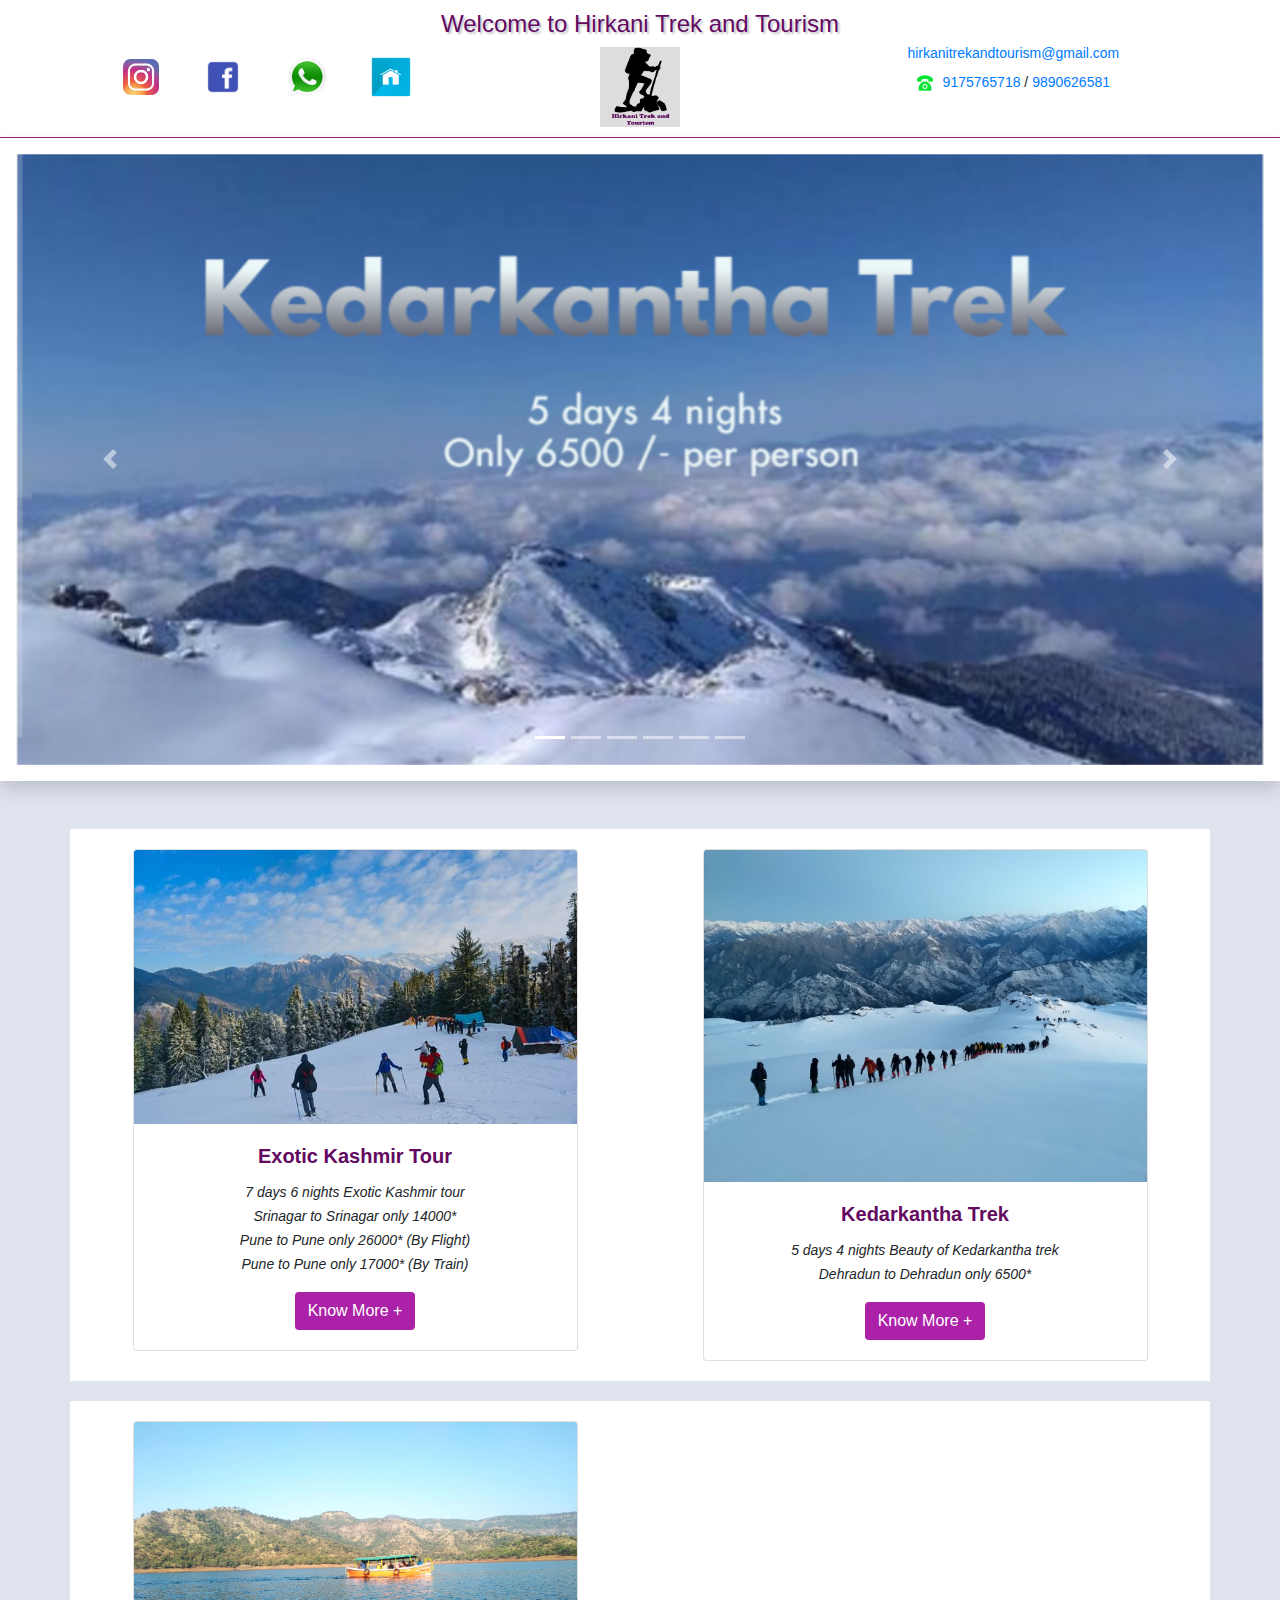
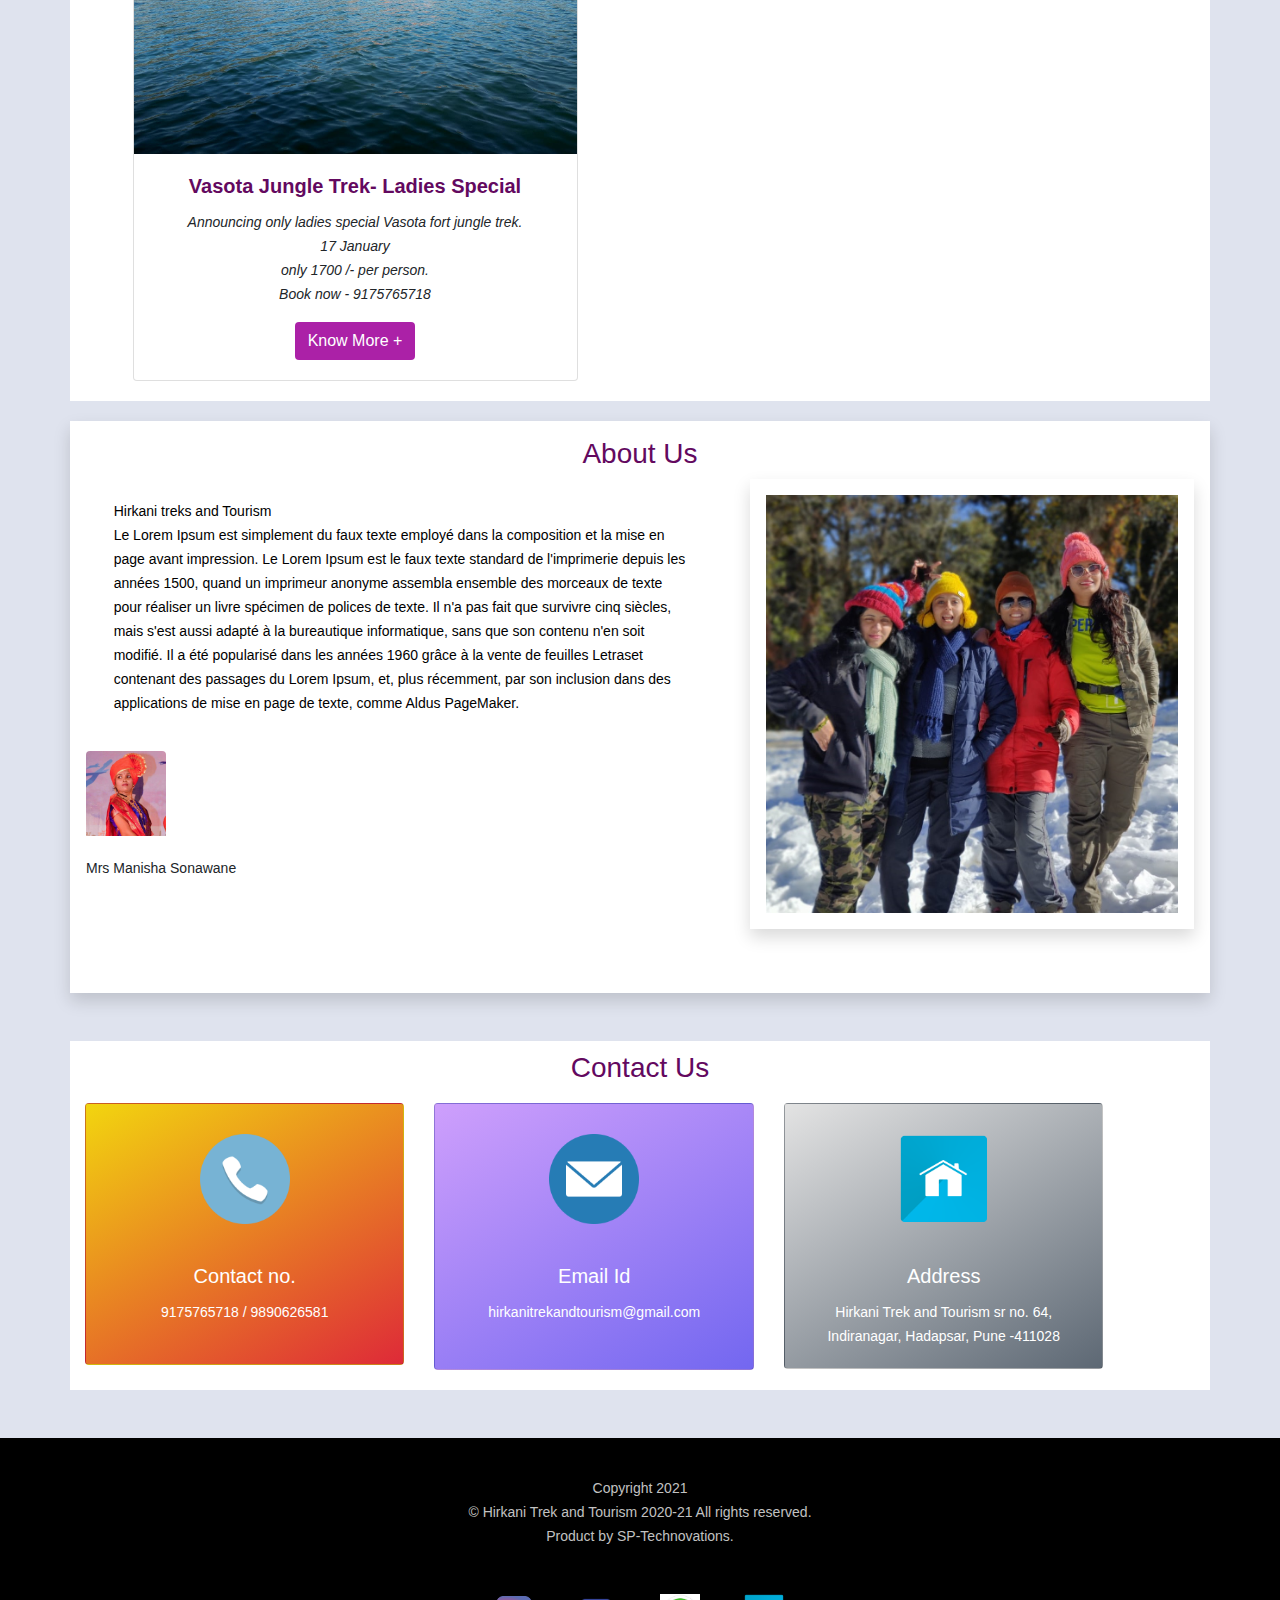
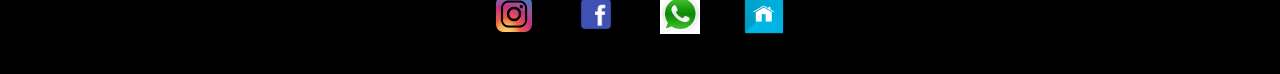
<file: index.html>
﻿<!DOCTYPE html>
<html xmlns="http://www.w3.org/1999/xhtml">
<head>
    <title> Welcome to Hirkani Trek and Tourism (HTT) </title>
    <link rel="icon" href="Images/newLogo.png">
    <meta charset="utf-8">
    <meta name="viewport" content="width=device-width, initial-scale=1, shrink-to-fit=no">
    <meta content="Hirkani trek and tourism is mostly working as women-only travel company, as well as family tour and group tour, holiday packages and We organise safe & secure women travel groups for girls traveling solo or with ladies group within India.
 We also arranges Trekking events mostly in Sahyadri also in Himalayas. Expertise in Kashmir tours, Kedarkantha, Har ki dun treks etc" property="og:description">
    <meta content="Solo or group Tours For Girls, ladies | Women Travel Groups or familygroups | India - Travel-Groups-for-Women" property="og:title">
    <meta property="og:url" content="https://www.hirkanitrekandtourism.com/homepage">
    <meta property="og:site_name" content="Hirkani Trek and Tourism">
    <meta property="og:type" content="website">
    <meta name="keywords" content="Women, trek, tourism, holiday packages, only ladies, kedarkantha, exotic kashmir, vasota, sahyadri, har ki dun, hirkani,tour, goa">

    <link rel="stylesheet" href="https://stackpath.bootstrapcdn.com/bootstrap/4.5.2/css/bootstrap.min.css">

    <!-- JS, Popper.js, and jQuery -->
    <script src="https://code.jquery.com/jquery-3.5.1.slim.min.js"></script>
    <script src="https://cdn.jsdelivr.net/npm/popper.js@1.16.1/dist/umd/popper.min.js"></script>
    <script src="https://stackpath.bootstrapcdn.com/bootstrap/4.5.2/js/bootstrap.min.js"></script>

    <link rel="stylesheet" href="style.css">


</head>
<body>
    <div class="container-fluid" style="padding-top: 10px;line-height: 12px;background-color:white ">
        <div class="row">
            <div class="col-md-12">
                <div class="row justify-content-center">

                    <h4 style="color: #63095f; text-shadow: 2px 2px 2px #c0c5ce; text-align: center; padding-left: 20px; padding-right: 20px;">Welcome to Hirkani Trek and Tourism</h4>
                </div>
            </div>
        </div>
        <div class="row">
            <div class="col-md-5 ">
                <div class="row justify-content-center" style="padding-bottom:10px;padding-top:10px;">
                    <center>
                        <a href=""><img src="images/pngguru.com (1).png" alt="" height="36px" width="36px" ></a>
                        <a href="https://www.facebook.com/Hirkani-Trek-And-Tourism-106792008017568"><img src="images/pngguru.com (2).png" alt="" height="40px" width="40px" style="margin-left:40px;"></a>
                        <a href=" https://wa.me/9175765718"><img src="images/whatsapp.jpg" alt="" height="40px" width="40px" style="margin-left:40px; "></a>
                        <a href="index.html"><img src="images/home.png" alt="" height="40px" width="40px" style="margin-left:40px; "></a>
                    </center>
                </div>
            </div>
            <div class="col-md-2">
               <div class="row justify-content-center" style="padding-bottom:10px;">
                    <img src="images/logo2.png" height="80px" width="80px">
                </div>
                </div>
            <div class="col-md-5">
                <center><p><a href="mailto: hirkanitrekandtourism@gmail.com">hirkanitrekandtourism@gmail.com</a></p>
   
    <p ><img class="imglogo" src="images/phone.png" height="16px" width="16px" style="margin-right:10px;"><a href="tel:9175765718">9175765718</a> / <a href="tel:9890626581">9890626581</a></p>
</center>
            </div>
        </div>
        <div class="row"style="height: 1px; background-color: #972193;"></div>
    </div>
    <!--
    <div class="container-fluid"style="line-height: 12px;" >
        <nav class="navbar navbar-expand-lg navbar-light" style="background-color: #972193; background-size: cover; border-radius: 20px;" >


            <button class="navbar-toggler" type="button" data-toggle="collapse" data-target="#navbarSupportedContent" aria-controls="navbarSupportedContent" aria-expanded="false" aria-label="Toggle navigation">
                <span class="navbar-toggler-icon"style="height:20px;"></span>
            </button>

            <div class="collapse navbar-collapse" id="navbarSupportedContent">
                <ul class="navbar-nav ml-auto">

                    <li class="nav-item active" style="padding-right:40px;">
                        <a class="nav-link" href="index.html" style="color: white; font-size: 14px;">Home <span class="sr-only">(current)</span></a>
                    </li>
                    <li class="nav-item" style="padding-right: 40px;">
                        <a class="nav-link" href="aboutUs.html" style="color: white; font-size: 14px;">About Us</a>
                    </li>
                    <li class="nav-item" style="padding-right: 40px;">
                        <a class="nav-link" href="contact.html" style="color: white; font-size: 14px;">Contact Us</a>
                    </li>
                    <li class="nav-item dropdown" style="padding-right: 40px; ">
                       
                        <a class="nav-link dropdown-toggle" href="#" id="navbarDropdown" role="button" data-toggle="dropdown" aria-haspopup="true" aria-expanded="false" style="color: white; font-size: 14px;">
                            Events
                        </a>
                        <div class="dropdown-menu" aria-labelledby="navbarDropdown">
                            <a class="dropdown-item" href="felicitators.html" style="font-size: 14px;">All Events</a>
                            <div class="dropdown-divider"></div>
                            <a class="dropdown-item" href="guruPornimaEvent.html" style="font-size: 14px;">Treks in Himalayas</a>
                            <div class="dropdown-divider"></div>
                            <a class="dropdown-item" href="guruPornimaEvent.html" style="font-size: 14px;">Treks in Sahyadri</a>
                            <div class="dropdown-divider"></div>
                            <a class="dropdown-item" href="guruPornimaEvent.html" style="font-size: 14px;">Campenings</a>
                            <div class="dropdown-divider"></div>
                            <a class="dropdown-item" href="guruPornimaEvent.html" style="font-size: 14px;">Holiday Package</a>
                            <div class="dropdown-divider"></div>
                            <a class="dropdown-item" href="guruPornimaEvent.html" style="font-size: 14px;">Heritage Tours</a>

                        </div>
                    </li>
                   
                    <li class="nav-item dropdown" style="padding-right: 40px; ">

                        <a class="nav-link dropdown-toggle" href="#" id="navbarDropdown" role="button" data-toggle="dropdown" aria-haspopup="true" aria-expanded="false" style="color: white; font-size: 14px;">
                            Categories
                        </a>
                        <div class="dropdown-menu" aria-labelledby="navbarDropdown">
                            <a class="dropdown-item" href="felicitators.html" style="font-size: 14px;">Womens Special</a>
                            <div class="dropdown-divider"></div>
                            <a class="dropdown-item" href="guruPornimaEvent.html" style="font-size: 14px;">Family Tours</a>
                            <div class="dropdown-divider"></div>
                            <a class="dropdown-item" href="guruPornimaEvent.html" style="font-size: 14px;">Group Tours</a>
                   
                        </div>
                    </li>
                    <li class="nav-item dropdown" style="padding-right: 40px; ">

                        <a class="nav-link dropdown-toggle" href="#" id="navbarDropdown" role="button" data-toggle="dropdown" aria-haspopup="true" aria-expanded="false" style="color: white; font-size: 14px;">
                           All Events
                        </a>
                        <div class="dropdown-menu" aria-labelledby="navbarDropdown">
                            <a class="dropdown-item" href="exotickashmir.html" style="font-size: 14px;">Exotic Kashmir</a>
                            <div class="dropdown-divider"></div>
                            <a class="dropdown-item" href="treksinhimalayas.html" style="font-size: 14px;">Treks in Himalayas</a>
                            <div class="dropdown-divider"></div>
                            <a class="dropdown-item" href="guruPornimaEvent.html" style="font-size: 14px;">Treks in Sahyadri</a>
                            <div class="dropdown-divider"></div>
                            <a class="dropdown-item" href="guruPornimaEvent.html" style="font-size: 14px;">Campenings</a>
                            <div class="dropdown-divider"></div>
                            <a class="dropdown-item" href="guruPornimaEvent.html" style="font-size: 14px;">Holiday Package</a>
                            <div class="dropdown-divider"></div>
                            <a class="dropdown-item" href="guruPornimaEvent.html" style="font-size: 14px;">Heritage Tours</a>

                        </div>
                    </li>

                </ul>
            </div>
        </nav>
    </div>-->
    <!------------------------ CAROUSEL --------->




    <div class="container-fluid shadow p-3 mb-5"style="background-color:white;">

        <div id="carouselExampleIndicators" class="carousel slide" data-ride="carousel">
            <ol class="carousel-indicators">
                <li data-target="#carouselExampleIndicators" data-slide-to="0" class="active"></li>
                <li data-target="#carouselExampleIndicators" data-slide-to="1"></li>
                <li data-target="#carouselExampleIndicators" data-slide-to="2"></li>
                <li data-target="#carouselExampleIndicators" data-slide-to="3"></li>
                <li data-target="#carouselExampleIndicators" data-slide-to="4"></li>
                <li data-target="#carouselExampleIndicators" data-slide-to="5"></li>
            </ol>
            <div class="carousel-inner">
                <div class="carousel-item active">
                    <img src="images/s-k1.png" class="d-block w-100" alt="...">
                </div>
                <div class="carousel-item">
                    <img src="images/s-v1.png" class="d-block w-100" alt="...">
                </div>
                <div class="carousel-item">
                    <img src="images/s-k2png.png" class="d-block w-100" alt="...">
                </div>
                <div class="carousel-item">
                    <img src="images/s-v2.png" class="d-block w-100" alt="...">
                </div>
                <div class="carousel-item">
                    <img src="images/slide1.JPG" class="d-block w-100" alt="...">
                </div>
                <div class="carousel-item">
                    <img src="images/slide1.JPG" class="d-block w-100" alt="...">
                </div>
            </div>
            <a class="carousel-control-prev" href="#carouselExampleIndicators" role="button" data-slide="prev">
                <span class="carousel-control-prev-icon" aria-hidden="true"></span>
                <span class="sr-only">Previous</span>
            </a>
            <a class="carousel-control-next" href="#carouselExampleIndicators" role="button" data-slide="next">
                <span class="carousel-control-next-icon" aria-hidden="true"></span>
                <span class="sr-only">Next</span>
            </a>
        </div>
    </div>


    <div class="container " style="background-color: white; margin-bottom: 20px; padding-top: 20px;padding-bottom:20px;">
        <div class="row justify-content-center">
            <div class="col-md-5 ">
                <div class="card" style="width: 100%;">
                    <img class="card-img-top" src="images/k2.jpeg" alt="Card image cap">
                    <div class="card-body">
                        <center>
                            <h5 class="card-title" style="color: #63095f;"><strong>Exotic Kashmir Tour</strong></h5>
                            <p class="card-text">
                                <em>
                                    7 days 6 nights Exotic Kashmir tour<br />
                                    Srinagar to Srinagar only 14000*<br />
                                    Pune to Pune only 26000* (By Flight)<br />
                                    Pune to Pune only 17000* (By Train)
                                </em>
                            </p>
                            <a href="exotickashmir.html" class="btn" style="background-color: #ab21a7;color:white">Know More +</a>
                        </center>
                    </div>
                </div>
            </div>
            <div class="col-md-1"></div>
            <div class="col-md-5">
                <div class="card" style="width: 100%;">
                    <img class="card-img-top" src="images/k3.jpeg" alt="Card image cap">
                    <div class="card-body">
                        <center>
                            <h5 class="card-title" style="color: #63095f;"><strong>Kedarkantha Trek</strong></h5>
                            <p class="card-text">
                                <em>
                                    5 days 4 nights Beauty of Kedarkantha trek<br />
                                    Dehradun to Dehradun only 6500*
                                </em>

                            </p>
                            <a href="kedarkantha.html" class="btn" style="background-color: #ab21a7;color:white">Know More +</a>
                        </center>
                    </div>
                </div>
            </div>
        </div>
        </div>
        <div class="container " style="background-color: white; margin-bottom: 20px; padding-top: 20px; padding-bottom: 20px;">
            
                <div class="row justify-content-center">
                    <div class="col-md-5">
                        <div class="card" style="width: 100%;">
                            <img class="card-img-top" src="images/v2.jpeg" alt="Card image cap">
                            <div class="card-body">
                                <center>
                                    <h5 class="card-title" style="color: #63095f;"><strong>Vasota Jungle Trek- Ladies Special</strong></h5>
                                    <p class="card-text">
                                        <em>
                                            Announcing only ladies special Vasota fort jungle trek.<br />
                                            17 January<br />
                                            only 1700 /- per person.<br />
                                            Book now - 9175765718<br />
                                        </em>
                                    </p>
                                    <a href="vasota.html" class="btn" style="background-color: #ab21a7;color:white">Know More +</a>
                                </center>
                            </div>
                        </div>
                    </div>
                    <div class="col-md-1"></div>
                    
                    <div class="col-md-5"><!--
                        <div class="card" style="width: 100%;">
                            <img class="card-img-top" src="images/home1.jpg" alt="Card image cap">
                            <div class="card-body">
                                <center>
                                    <h5 class="card-title" style="color: #63095f;"><strong>Kedarkantha Trek</strong></h5>
                                    <p class="card-text">
                                        <em>
                                            5 days 4 nights Beauty of Kedarkantha trek<br />
                                            Dehradun to Dehradun only 6500*
                                        </em>

                                    </p>
                                    <a href="#" class="btn" style="background-color: #ab21a7;color:white">Know More +</a>
                                </center>
                            </div>
                        </div> -->
                    </div>
                   
                </div>
            </div>
           
            <div class="container shadow p-3 mb-5" style="background-color:white;padding-top:20px;">
                <center><h3 style="color: #63095f">About Us</h3></center>
                <div class="row">


                    <div class="col-md-7 " style="margin-bottom:10px;">


                        <div class="row justify-content-center" style="padding-top:20px;">
                            <div class="col-md-11 ">
                                <p style="color:black;">
                                    Hirkani treks and Tourism<br />
                                    Le Lorem Ipsum est simplement du faux texte employé dans la composition et la mise en page avant impression.
                                    Le Lorem Ipsum est le faux texte standard de l'imprimerie depuis les années 1500, quand un imprimeur anonyme assembla ensemble des
                                    morceaux de texte pour réaliser un livre spécimen de polices de texte. Il n'a pas fait que survivre cinq siècles, mais s'est aussi adapté à la
                                    bureautique informatique, sans que son contenu n'en soit modifié. Il a été popularisé dans les années 1960 grâce à la vente de feuilles Letraset contenant des passages du Lorem Ipsum, et,
                                    plus récemment, par son inclusion dans des applications de mise en page de texte, comme Aldus PageMaker.
                                </p>
                            </div>
                        </div>
                        <div class="row">
                            <div class="col-md-12 ">
                                <p><img src="images/manisha.png" style="padding-bottom:20px;margin-top:20px;" class="rounded float-left " alt="..." width="80px;"></p><br />

                            </div>
                            <div class="col-md-12 "><p>Mrs Manisha Sonawane</p></div>
                        </div>
                    </div>
                    <div class="col-md-5 ">
                        <img src="images/home1.jpg" style="padding-bottom:20px;" class="img-fluid shadow p-3 mb-5" alt="Responsive image" width="100%">
                    </div>
                </div>

            </div>
    <div class="container"style="background-color:white">
        <center><h3 style="color: #63095f;padding-top:10px;padding-bottom:10px;">Contact Us</h3></center>
        <div class="card-group">
            <div class="row justify-content-center">
                <div class="col-md-4" style="padding-bottom:20px;">
                    <div class="card" style="  background: linear-gradient(150deg, #f2d50f, #de2a38 100%);">
                        <center><img class="card-img-top" style="width:90px;height:90px;margin-top:30px;margin-bottom:20px;" src="images/iconfinder_phone_1055012.png" alt="Card image cap"></center>
                        <div class="card-body">
                            <center><h5 class="card-title" style="color:white;">Contact no.</h5></center>
                            <center><p class="card-text" style="color: white; margin-bottom: 20px;">9175765718 / 9890626581 </p></center>
                            
                        </div>
                    </div>
                </div>

                <div class="col-md-4" style="padding-bottom:20px;">
                    <div class="card" style="  background: linear-gradient(150deg, #CE9FFC, #7367F0 100%);">
                        <center><img class="card-img-top" style="width: 90px; height: 90px; margin-top: 30px; margin-bottom: 20px;" src="images/email.png" alt="Card image cap"></center>
                        <div class="card-body">
                            <center>
                                <h5 class="card-title" style="color:white;">Email Id</h5>
                            </center>
                            <center> <p class="card-text" style="margin-bottom: 25px; color: white;">hirkanitrekandtourism@gmail.com</p></center>

                        </div>
                    </div>
                </div>
                <div class="col-md-4">
                    <div class="card" style="  background: linear-gradient(150deg, #E3E3E3, #5D6874 100%);">

                        <center><img class="card-img-top" style="width: 90px; height: 90px; margin-top: 30px; margin-bottom: 20px;" src="images/home.png" alt="Card image cap"></center>
                        <div class="card-body">
                            <center>
                                <h5 class="card-title" style="color:white;">Address</h5>
                            </center>

                            <center>
                                <p class="card-text" style="color:white;">
                                    Hirkani Trek and Tourism
                                   
                                    sr no. 64, Indiranagar,
                                    Hadapsar, Pune -411028    
                                </p>
                            </center>
                        </div>
                    </div>
                </div>
            </div>
        </div>
    </div>
    <br /><br />

            <!--
            <div class="container shadow p-3 mb-5" style="margin-top:30px; background-color:white;padding-top:20px;">
                <div class="row">
                    <h3 style="padding-left: 50px; color: #555555; text-shadow: 2px 2px 2px #c0c5ce">Events</h3>

                </div>
                <hr />
                <div class="row justify-content-center">
                    <div class="card-group">
                        <div class="col-md-4">
                            <a href="" style="text-decoration: none;">
                                <div class="card shadow p-3 mb-5" style="width: 100%; margin-bottom: 20px;">
                                    <img class="card-img-top" src="images/img1.JPG" alt="Card image cap">
                                    <div class="card-body">
                                        <h5 class="card-title" style="color:black;">All Events</h5>

                                    </div>
                                </div>
                            </a>
                        </div>
                        <div class="col-md-4">
                            <a href="treksinhimalayas.html" style="text-decoration: none;">
                                <div class="card shadow p-3 mb-5" style="width: 100%; margin-bottom: 20px;">
                                    <img class="card-img-top" src="images/img1.JPG" alt="Card image cap">
                                    <div class="card-body">
                                        <h5 class="card-title" style="color: black;">Treks in Himalayas</h5>

                                    </div>
                                </div>
                            </a>
                        </div>
                        <div class="col-md-4">
                            <a href="" style="text-decoration: none;">
                                <div class="card shadow p-3 mb-5" style="width: 100%; margin-bottom: 20px;">
                                    <img class="card-img-top" src="images/img1.JPG" alt="Card image cap">
                                    <div class="card-body">
                                        <h5 class="card-title" style="color: black;">Treks in Sahyadri</h5>

                                    </div>
                                </div>
                            </a>
                        </div>
                    </div>
                </div>

                <div class="row justify-content-center">
                    <div class="card-group">
                        <div class="col-md-4">
                            <a href="" style="text-decoration: none;">
                                <div class="card shadow p-3 mb-5" style="width: 100%; margin-bottom: 20px;">
                                    <img class="card-img-top" src="images/img1.JPG" alt="Card image cap">
                                    <div class="card-body">
                                        <h5 class="card-title" style="color: black;">Campenings</h5>

                                    </div>
                                </div>
                            </a>
                        </div>
                        <div class="col-md-4">
                            <a href="" style="text-decoration: none;">
                                <div class="card shadow p-3 mb-5" style="width: 100%; margin-bottom: 20px;">
                                    <img class="card-img-top" src="images/img1.JPG" alt="Card image cap">
                                    <div class="card-body">
                                        <h5 class="card-title" style="color: black;">Holiday Packages</h5>

                                    </div>
                                </div>
                            </a>
                        </div>
                        <div class="col-md-4">
                            <a href="" style="text-decoration: none;">
                                <div class="card shadow p-3 mb-5" style="width: 100%; margin-bottom: 20px;">
                                    <img class="card-img-top" src="images/img1.JPG" alt="Card image cap">
                                    <div class="card-body">
                                        <h5 class="card-title" style="color: black;">Heritage tours</h5>

                                    </div>
                                </div>
                            </a>
                        </div>
                    </div>
                </div>
                <hr />
            </div>
            <div class="container shadow p-3 mb-5" style="margin-top:30px;background-color:white;padding-top:20px;">
                <div class="row">
                    <h3 style="padding-left: 50px; color: #555555; text-shadow: 2px 2px 2px #c0c5ce">Categories</h3>

                </div>
                <hr />
                <div class="row justify-content-center">
                    <div class="card-group">
                        <div class="col-md-4">
                            <a href="" style="text-decoration: none;">
                                <div class="card shadow p-3 mb-5" style="width: 100%; margin-bottom: 20px;">
                                    <img class="card-img-top" src="images/card1.JPG" alt="Card image cap">
                                    <div class="card-body">
                                        <h5 class="card-title" style="color: black;">Womens Special</h5>

                                    </div>
                                </div>
                            </a>
                        </div>
                        <div class="col-md-4">
                            <a href="" style="text-decoration: none;">
                                <div class="card shadow p-3 mb-5" style="width: 100%; margin-bottom: 20px;">
                                    <img class="card-img-top" src="images/card1.JPG" alt="Card image cap">
                                    <div class="card-body">
                                        <h5 class="card-title" style="color: black;">Family Tours</h5>

                                    </div>
                                </div>
                            </a>
                        </div>
                        <div class="col-md-4">
                            <a href="" style="text-decoration: none;">
                                <div class="card shadow p-3 mb-5" style="width: 100%; margin-bottom: 20px;">
                                    <img class="card-img-top" src="images/card1.JPG" alt="Card image cap">
                                    <div class="card-body">
                                        <h5 class="card-title" style="color: black;">Family Tours</h5>

                                    </div>
                                </div>
                            </a>
                        </div>
                    </div>
                </div>
            </div>
            <div class="container shadow p-3 mb-5" style="margin-top:30px;background-color:white;padding-top:20px;">
                <div class="row justify-content-center">

                    <h3 style="padding-left: 30px; padding-right: 30px; color: #555555; text-shadow: 2px 2px 2px #c0c5ce">All Events</h3>

                </div>

                <hr />
                <div class="row justify-content-center">
                    <div class="card-group">
                        <div class="col-md-3">
                            <a href="exotickashmir.html" style="text-decoration: none;">
                                <div class="card shadow p-3 mb-5" style="width: 100%; margin-bottom: 20px;">
                                    <img class="card-img-top" src="images/card1.JPG" alt="Card image cap">
                                    <div class="card-body">
                                        <h6 class="card-title" style="color: black;">Exotic Kashmir</h6>

                                    </div>
                                </div>
                            </a>
                        </div>
                        <div class="col-md-3">
                            <a href="kedarkantha.html" style="text-decoration: none;">
                                <div class="card shadow p-3 mb-5" style="width: 100%; margin-bottom: 20px;">
                                    <img class="card-img-top" src="images/img1.JPG" alt="Card image cap">
                                    <div class="card-body">
                                        <h6 class="card-title" style="color: black;">Kedarkantha Trek</h6>

                                    </div>
                                </div>
                            </a>
                        </div>
                        <div class="col-md-3">
                            <a href="" style="text-decoration: none;">
                                <div class="card shadow p-3 mb-5" style="width: 100%; margin-bottom: 20px;">
                                    <img class="card-img-top" src="images/card1.JPG" alt="Card image cap">
                                    <div class="card-body">
                                        <h6 class="card-title" style="color: black;">Womens Special</h6>

                                    </div>
                                </div>
                            </a>
                        </div>
                        <div class="col-md-3">
                            <a href="" style="text-decoration: none;">
                                <div class="card shadow p-3 mb-5" style="width: 100%; margin-bottom: 20px;">
                                    <img class="card-img-top" src="images/card1.JPG" alt="Card image cap">
                                    <div class="card-body">
                                        <h6 class="card-title" style="color: black;">Family Tours</h6>

                                    </div>
                                </div>
                            </a>
                        </div>

                    </div>
                        </div>
                <div class="row justify-content-center">
                    <div class="card-group">
                        <div class="col-md-3">
                            <a href="" style="text-decoration: none;">
                                <div class="card shadow p-3 mb-5" style="width: 100%; margin-bottom: 20px;">
                                    <img class="card-img-top" src="images/card1.JPG" alt="Card image cap">
                                    <div class="card-body">
                                        <h6 class="card-title" style="color: black;">Womens Special</h6>

                                    </div>
                                </div>
                            </a>
                        </div>
                        <div class="col-md-3">
                            <a href="" style="text-decoration: none;">
                                <div class="card shadow p-3 mb-5" style="width: 100%; margin-bottom: 20px;">
                                    <img class="card-img-top" src="images/card1.JPG" alt="Card image cap">
                                    <div class="card-body">
                                        <h6 class="card-title" style="color: black;">Womens Special</h6>

                                    </div>
                                </div>
                            </a>
                        </div>
                        <div class="col-md-3">
                            <a href="" style="text-decoration: none;">
                                <div class="card shadow p-3 mb-5" style="width: 100%; margin-bottom: 20px;">
                                    <img class="card-img-top" src="images/card1.JPG" alt="Card image cap">
                                    <div class="card-body">
                                        <h6 class="card-title" style="color: black;">Womens Special</h6>

                                    </div>
                                </div>
                            </a>
                        </div>
                        <div class="col-md-3">
                            <a href="" style="text-decoration: none;">
                                <div class="card shadow p-3 mb-5" style="width: 100%; margin-bottom: 20px;">
                                    <img class="card-img-top" src="images/card1.JPG" alt="Card image cap">
                                    <div class="card-body">
                                        <h6 class="card-title" style="color: black;">Family Tours</h6>

                                    </div>
                                </div>
                            </a>
                        </div>

                    </div>
                </div>
                <div class="row justify-content-center">
                    <div class="card-group">
                        <div class="col-md-3">
                            <a href="" style="text-decoration: none;">
                                <div class="card shadow p-3 mb-5" style="width: 100%; margin-bottom: 20px;">
                                    <img class="card-img-top" src="images/card1.JPG" alt="Card image cap">
                                    <div class="card-body">
                                        <h6 class="card-title" style="color: black;">Womens Special</h6>

                                    </div>
                                </div>
                            </a>
                        </div>
                        <div class="col-md-3">
                            <a href="" style="text-decoration: none;">
                                <div class="card shadow p-3 mb-5" style="width: 100%; margin-bottom: 20px;">
                                    <img class="card-img-top" src="images/card1.JPG" alt="Card image cap">
                                    <div class="card-body">
                                        <h6 class="card-title" style="color: black;">Womens Special</h6>

                                    </div>
                                </div>
                            </a>
                        </div>
                        <div class="col-md-3">
                            <a href="" style="text-decoration: none;">
                                <div class="card shadow p-3 mb-5" style="width: 100%; margin-bottom: 20px;">
                                    <img class="card-img-top" src="images/card1.JPG" alt="Card image cap">
                                    <div class="card-body">
                                        <h6 class="card-title" style="color: black;">Womens Special</h6>

                                    </div>
                                </div>
                            </a>
                        </div>
                        <div class="col-md-3">
                            <a href="" style="text-decoration: none;">
                                <div class="card shadow p-3 mb-5" style="width: 100%; margin-bottom: 20px;">
                                    <img class="card-img-top" src="images/card1.JPG" alt="Card image cap">
                                    <div class="card-body">
                                        <h6 class="card-title" style="color: black;">Family Tours</h6>

                                    </div>
                                </div>
                            </a>
                        </div>

                    </div>
                </div>
                    </div>
                   -->
    <!-- ---------------------------footer------------------------- -->

    <section>
        <div class="container-fluid" style="background-color:black;padding-top:10px;padding-bottom:10px;">


            <div class="container">
                <div class="row justify-content-center">
                    <div class="col-md-6">

                        <p class="text-center" style="color: #C2C2C2; margin-top: 2em;">
                            Copyright 2021<br /> © Hirkani Trek and Tourism
                            2020-21 All rights reserved.<br />Product by SP-Technovations.
                        </p>
                    </div>

                </div>
                <div class="row justify-content-center">
                    <div class="col-md-8">
                        <div class="row justify-content-center" style="padding-bottom:30px;padding-top:30px;">
                            <center>
                                <a href=""><img src="images/pngguru.com (1).png" alt="" height="36px" width="36px"></a>
                                <a href="https://www.facebook.com/Hirkani-Trek-And-Tourism-106792008017568"><img src="images/pngguru.com (2).png" alt="" height="40px" width="40px" style="margin-left:40px;"></a>
                                <a href=" https://wa.me/9175765718"><img src="images/whatsapp.jpg" alt="" height="40px" width="40px" style="margin-left:40px; "></a>
                                <a href=" index.html"><img src="images/home.png" alt="" height="40px" width="40px" style="margin-left:40px; "></a>
                            </center>
                        </div>

                    </div>
                </div>
            </div>
        </div>

    </section>

</body>
</html>
</file>
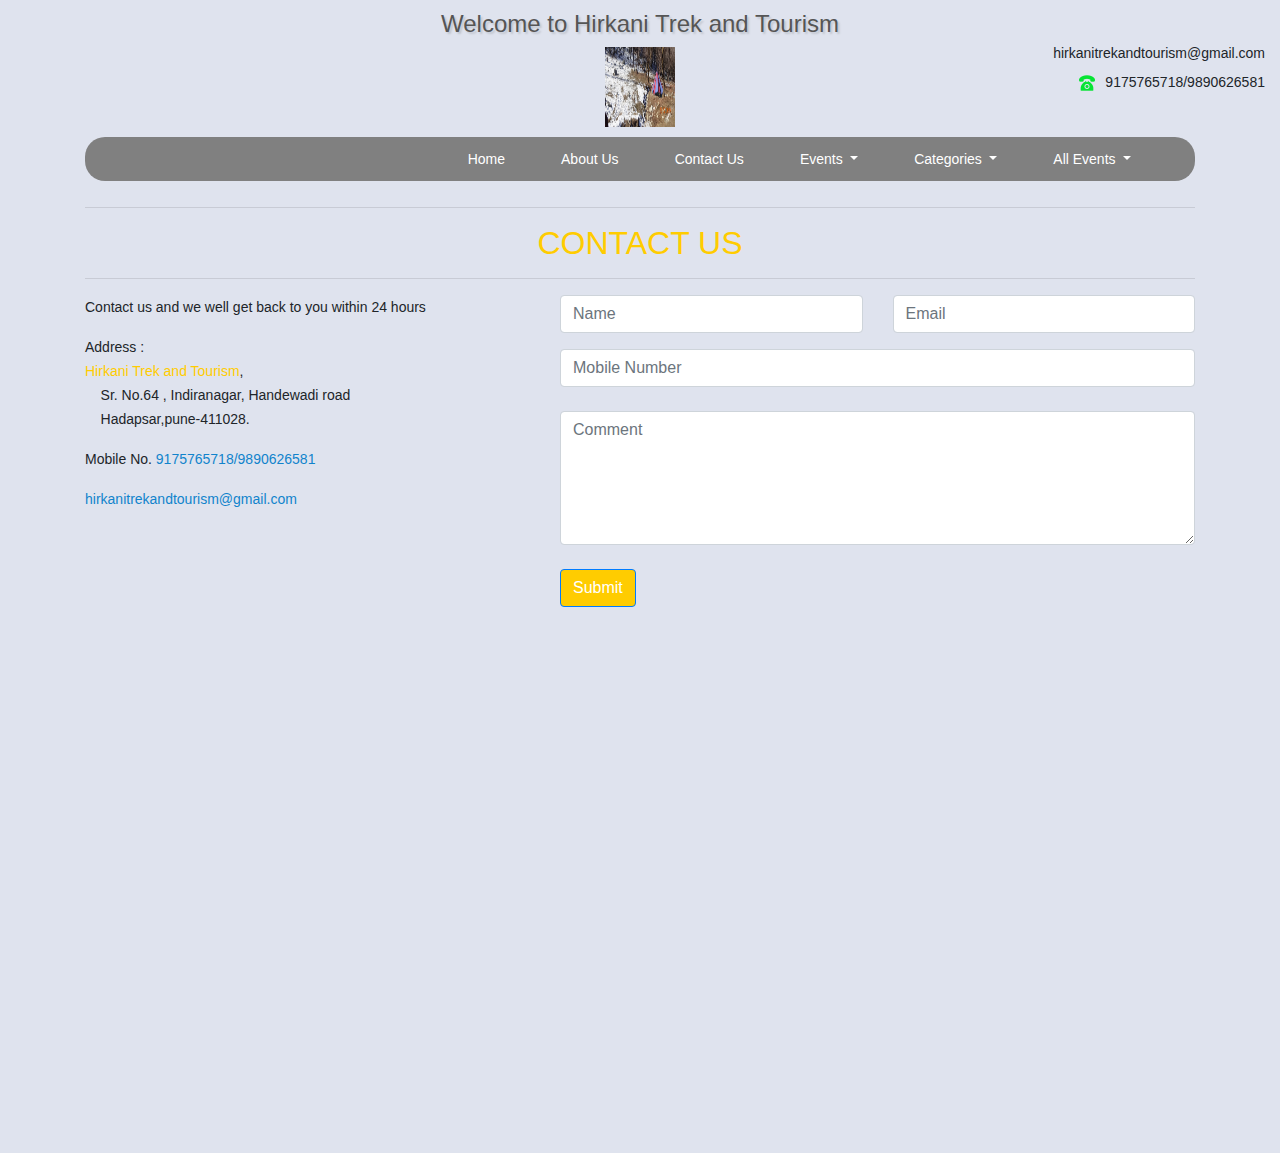
<file: contact.html>
﻿<!DOCTYPE html>
<html xmlns="http://www.w3.org/1999/xhtml">
<head>
    <title> Contact Us </title>
    <link rel="icon" href="Images/newLogo.png">
    <meta charset="utf-8">
    <meta name="viewport" content="width=device-width, initial-scale=1, shrink-to-fit=no">

    <link rel="stylesheet" href="https://stackpath.bootstrapcdn.com/bootstrap/4.5.2/css/bootstrap.min.css">

    <!-- JS, Popper.js, and jQuery -->
    <script src="https://code.jquery.com/jquery-3.5.1.slim.min.js"></script>
    <script src="https://cdn.jsdelivr.net/npm/popper.js@1.16.1/dist/umd/popper.min.js"></script>
    <script src="https://stackpath.bootstrapcdn.com/bootstrap/4.5.2/js/bootstrap.min.js"></script>

    <link rel="stylesheet" href="style.css">

</head>
<body>
    <div class="container-fluid" style="padding-top: 10px;line-height: 12px; ">
        <div class="row">
            <div class="col-md-12">
                <div class="row justify-content-center">

                    <h4 style="color: #555555; text-shadow: 2px 2px 2px #c0c5ce;text-align:center;padding-left:20px;padding-right:20px;">Welcome to Hirkani Trek and Tourism</h4>
                </div>
            </div>
        </div>
        <div class="row">
            <div class="col-md-5 "></div>
            <div class="col-md-2">
                <div class="row justify-content-center" style="padding-bottom:10px;">
                    <img src="images/slide1.JPG" height="80px" width="70px">
                </div>
            </div>
            <div class="col-md-5">
                <p style="text-align:right;">hirkanitrekandtourism@gmail.com</p>
                <p style="text-align:right;"><img class="imglogo" src="images/phone.png" height="16px" width="16px" style="margin-right:10px;">9175765718/9890626581</p>
            </div>
        </div>
    </div>
    <div class="container" style="padding-bottom: 10px; line-height: 12px;">
        <nav class="navbar navbar-expand-lg navbar-light" style="background-color:gray; background-size: cover;border-radius:20px;">


            <button class="navbar-toggler" type="button" data-toggle="collapse" data-target="#navbarSupportedContent" aria-controls="navbarSupportedContent" aria-expanded="false" aria-label="Toggle navigation">
                <span class="navbar-toggler-icon" style="height:20px;"></span>
            </button>

            <div class="collapse navbar-collapse" id="navbarSupportedContent">
                <ul class="navbar-nav ml-auto">

                    <li class="nav-item active" style="padding-right:40px;">
                        <a class="nav-link" href="index.html" style="color: white; font-size: 14px;">Home <span class="sr-only">(current)</span></a>
                    </li>
                    <li class="nav-item" style="padding-right: 40px;">
                        <a class="nav-link" href="aboutUs.html" style="color: white; font-size: 14px;">About Us</a>
                    </li>
                    <li class="nav-item" style="padding-right: 40px;">
                        <a class="nav-link" href="contact.html" style="color: white; font-size: 14px;">Contact Us</a>
                    </li>
                    <li class="nav-item dropdown" style="padding-right: 40px; ">

                        <a class="nav-link dropdown-toggle" href="#" id="navbarDropdown" role="button" data-toggle="dropdown" aria-haspopup="true" aria-expanded="false" style="color: white; font-size: 14px;">
                            Events
                        </a>
                        <div class="dropdown-menu" aria-labelledby="navbarDropdown">
                            <a class="dropdown-item" href="felicitators.html" style="font-size: 14px;">All Events</a>
                            <div class="dropdown-divider"></div>
                            <a class="dropdown-item" href="guruPornimaEvent.html" style="font-size: 14px;">Treks in Himalayas</a>
                            <div class="dropdown-divider"></div>
                            <a class="dropdown-item" href="guruPornimaEvent.html" style="font-size: 14px;">Treks in Sahyadri</a>
                            <div class="dropdown-divider"></div>
                            <a class="dropdown-item" href="guruPornimaEvent.html" style="font-size: 14px;">Campenings</a>
                            <div class="dropdown-divider"></div>
                            <a class="dropdown-item" href="guruPornimaEvent.html" style="font-size: 14px;">Holiday Package</a>
                            <div class="dropdown-divider"></div>
                            <a class="dropdown-item" href="guruPornimaEvent.html" style="font-size: 14px;">Heritage Tours</a>

                        </div>
                    </li>

                    <li class="nav-item dropdown" style="padding-right: 40px; ">

                        <a class="nav-link dropdown-toggle" href="#" id="navbarDropdown" role="button" data-toggle="dropdown" aria-haspopup="true" aria-expanded="false" style="color: white; font-size: 14px;">
                            Categories
                        </a>
                        <div class="dropdown-menu" aria-labelledby="navbarDropdown">
                            <a class="dropdown-item" href="felicitators.html" style="font-size: 14px;">Womens Special</a>
                            <div class="dropdown-divider"></div>
                            <a class="dropdown-item" href="guruPornimaEvent.html" style="font-size: 14px;">Family Tours</a>
                            <div class="dropdown-divider"></div>
                            <a class="dropdown-item" href="guruPornimaEvent.html" style="font-size: 14px;">Group Tours</a>

                        </div>
                    </li>
                    <li class="nav-item dropdown" style="padding-right: 40px; ">

                        <a class="nav-link dropdown-toggle" href="#" id="navbarDropdown" role="button" data-toggle="dropdown" aria-haspopup="true" aria-expanded="false" style="color: white; font-size: 14px;">
                            All Events
                        </a>
                        <div class="dropdown-menu" aria-labelledby="navbarDropdown">
                            <a class="dropdown-item" href="exotickashmir.html" style="font-size: 14px;">Exotic Kashmir</a>
                            <div class="dropdown-divider"></div>
                            <a class="dropdown-item" href="guruPornimaEvent.html" style="font-size: 14px;">Treks in Himalayas</a>
                            <div class="dropdown-divider"></div>
                            <a class="dropdown-item" href="guruPornimaEvent.html" style="font-size: 14px;">Treks in Sahyadri</a>
                            <div class="dropdown-divider"></div>
                            <a class="dropdown-item" href="guruPornimaEvent.html" style="font-size: 14px;">Campenings</a>
                            <div class="dropdown-divider"></div>
                            <a class="dropdown-item" href="guruPornimaEvent.html" style="font-size: 14px;">Holiday Package</a>
                            <div class="dropdown-divider"></div>
                            <a class="dropdown-item" href="guruPornimaEvent.html" style="font-size: 14px;">Heritage Tours</a>

                        </div>
                    </li>

                </ul>
            </div>
        </nav>
    </div>
    <!-------------------------Contact us work Start Here------------------------------>
    <div id="contactus" class="container">
        <div class="row">
            <div class="container-fluid bg-grey">
                <hr>
                <h2 class="text-center" style="color: #ffcc00; ">CONTACT US</h2>
                <hr>
                <div class="row">
                    <div class="col-sm-5">
                        <p>Contact us and we well get back to you within 24 hours </p>
                        <p>
                            <span class="fas fa-map-marker-alt"></span>Address :<br /><span style="color: #ffcc00; "> Hirkani Trek and Tourism</span>, <br>
                            &nbsp;&nbsp;&nbsp;&nbsp;Sr. No.64 , Indiranagar, Handewadi road <br>
                            &nbsp;&nbsp;&nbsp;&nbsp;Hadapsar,pune-411028.

                        </p>
                        <p><span class="fas fa-phone"></span>Mobile No. <span style="color: #1183CC; ">9175765718/9890626581</span></p>
                        <p>
                            <span class="fa fa-envelope"></span>
                            <span style="color: #1183CC; ">hirkanitrekandtourism@gmail.com</span>
                        </p>
                    </div>
                    <div class="col-sm-7">
                        <div class="row">
                            <div class="col-sm-6 form-group">
                                <input class="form-control" id="name" name="name" placeholder="Name" type="text"
                                       required="" />
                            </div>

                            <div class="col-sm-6 form-group">
                                <input class="form-control" id="email" name="email" placeholder="Email" type="text"
                                       required="" />
                            </div>
                        </div>
                        <div class="row">
                            <div class="col-sm">
                                <input class="form-control" id="number" name="number" placeholder="Mobile Number"
                                       type="text" required="" />
                            </div>
                        </div>
                        <br>

                        <textarea class="form-control" name="comments" id="comments" rows="5"
                                  placeholder="Comment"></textarea>
                        <br />
                        <div class="row">
                            <div class="col-sm-12">
                                <button type="button" class="btn btn-primary pull-right" id="submitBtn" data-toggle="modal" data-target="#myModal" style="background-color: #ffcc00;">
                                    Submit
                                </button>
                            </div>
                        </div>
                    </div>
                </div>
            </div>
        </div>
        <br>


        <!-------------------------Contact us work End Here------------------------------>
        <!--------------------------- Location work Start---------------------------->

        <div class="row">
            <!-- <iframe width="1197" height="422" frameborder="0" scrolling="no" marginheight="0" marginwidth="0"
                    id="gmap_canvas"
                    src="https://maps.google.com/maps?width=1197&amp;height=422&amp;hl=en&amp;q=%20Hadapsar%20Medical%20Association%20%20Abane%20Hospital,%20Lokseva%20Hanuman%20Mandir%20Lane,%20Gadital%20Pune+(%20Hadapsar%20Medical%20Association)&amp;t=h&amp;z=11&amp;ie=UTF8&amp;iwloc=B&amp;output=embed"></iframe>
             -->
            <iframe src="https://www.google.com/maps/embed?pb=!1m18!1m12!1m3!1d3784.1051680666624!2d73.8263298145429!3d18.478894875271166!2m3!1f0!2f0!3f0!3m2!1i1024!2i768!4f13.1!3m3!1m2!1s0x3bc29558cd0c32df%3A0xc79273edea39619c!2sMicromax%20Instruments%20Pvt.%20Ltd.!5e0!3m2!1sen!2sin!4v1605112866248!5m2!1sen!2sin" width="1197" height="450" frameborder="0" style="border:0;" allowfullscreen="" aria-hidden="false" tabindex="0"></iframe>

        </div>

        <br><br><br>

        <!--------------------------- Location work End---------------------------->
    </div>
</body>
</html>
</file>
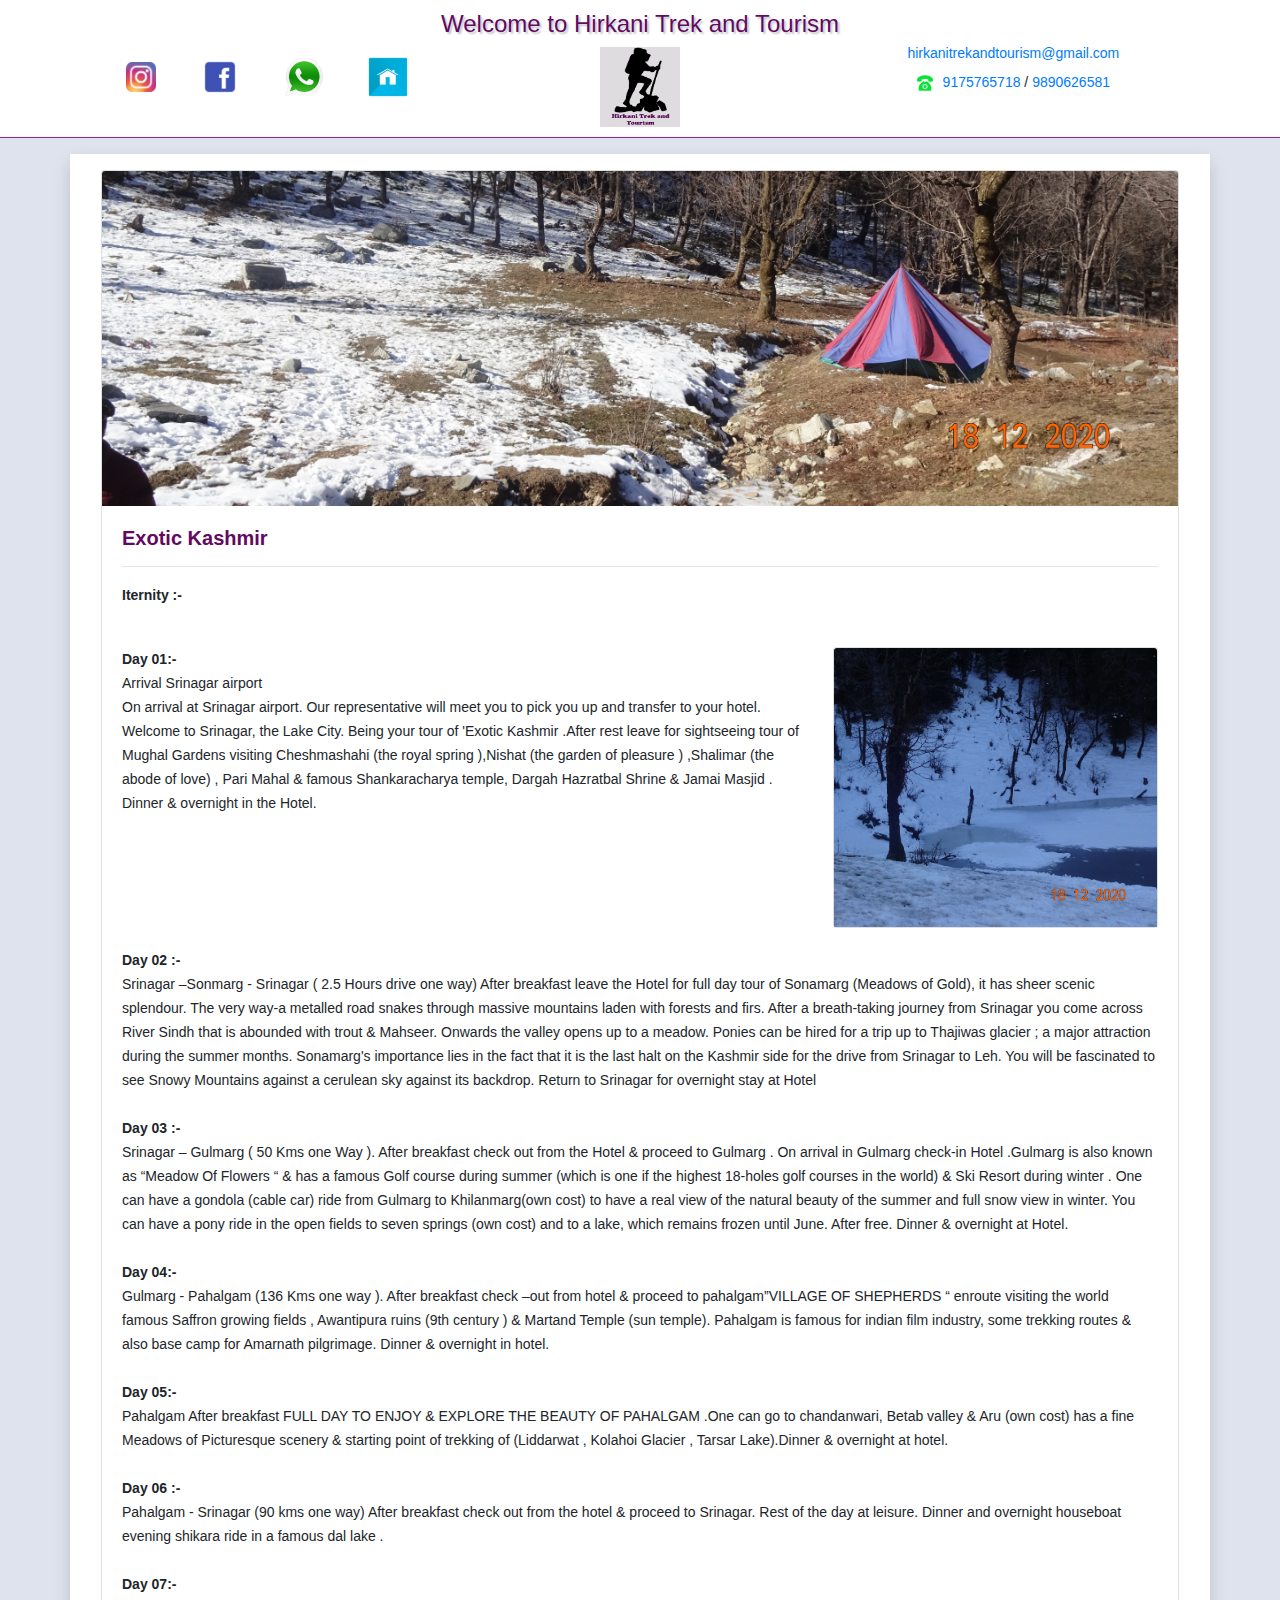
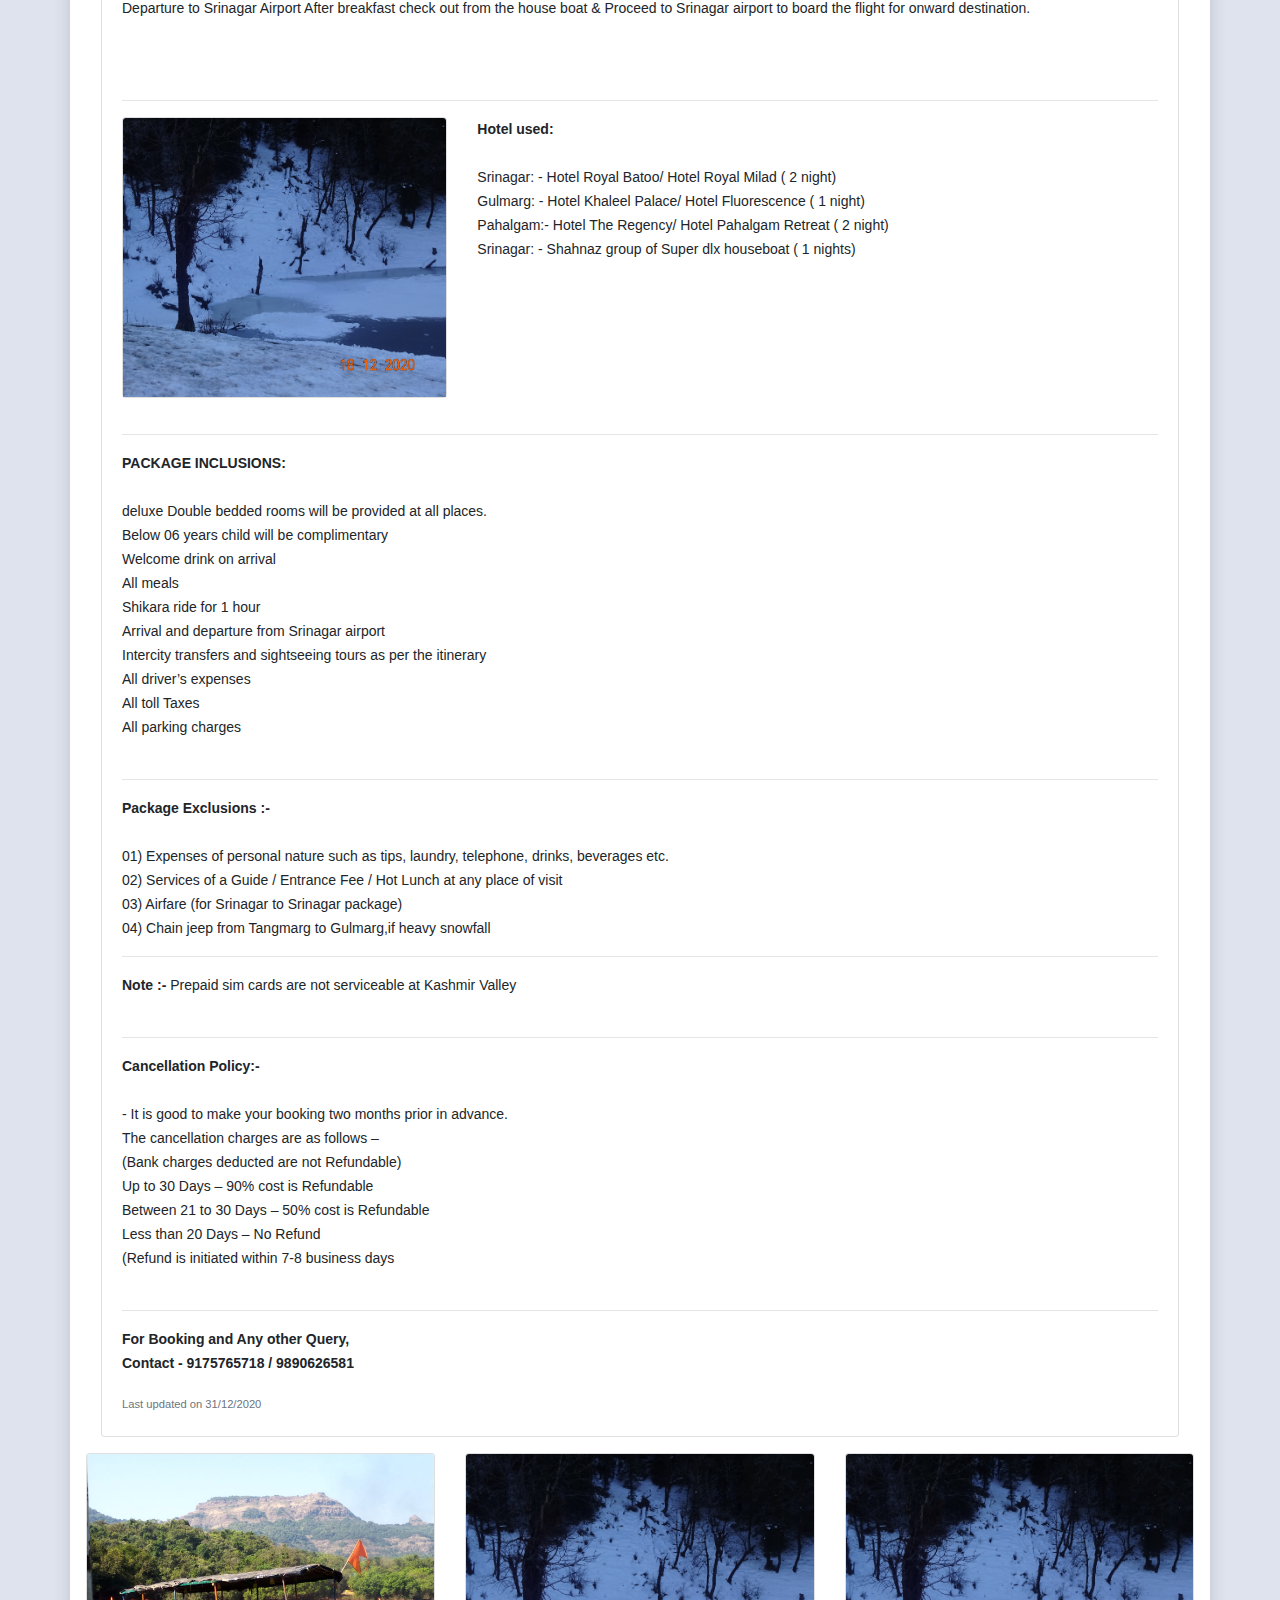
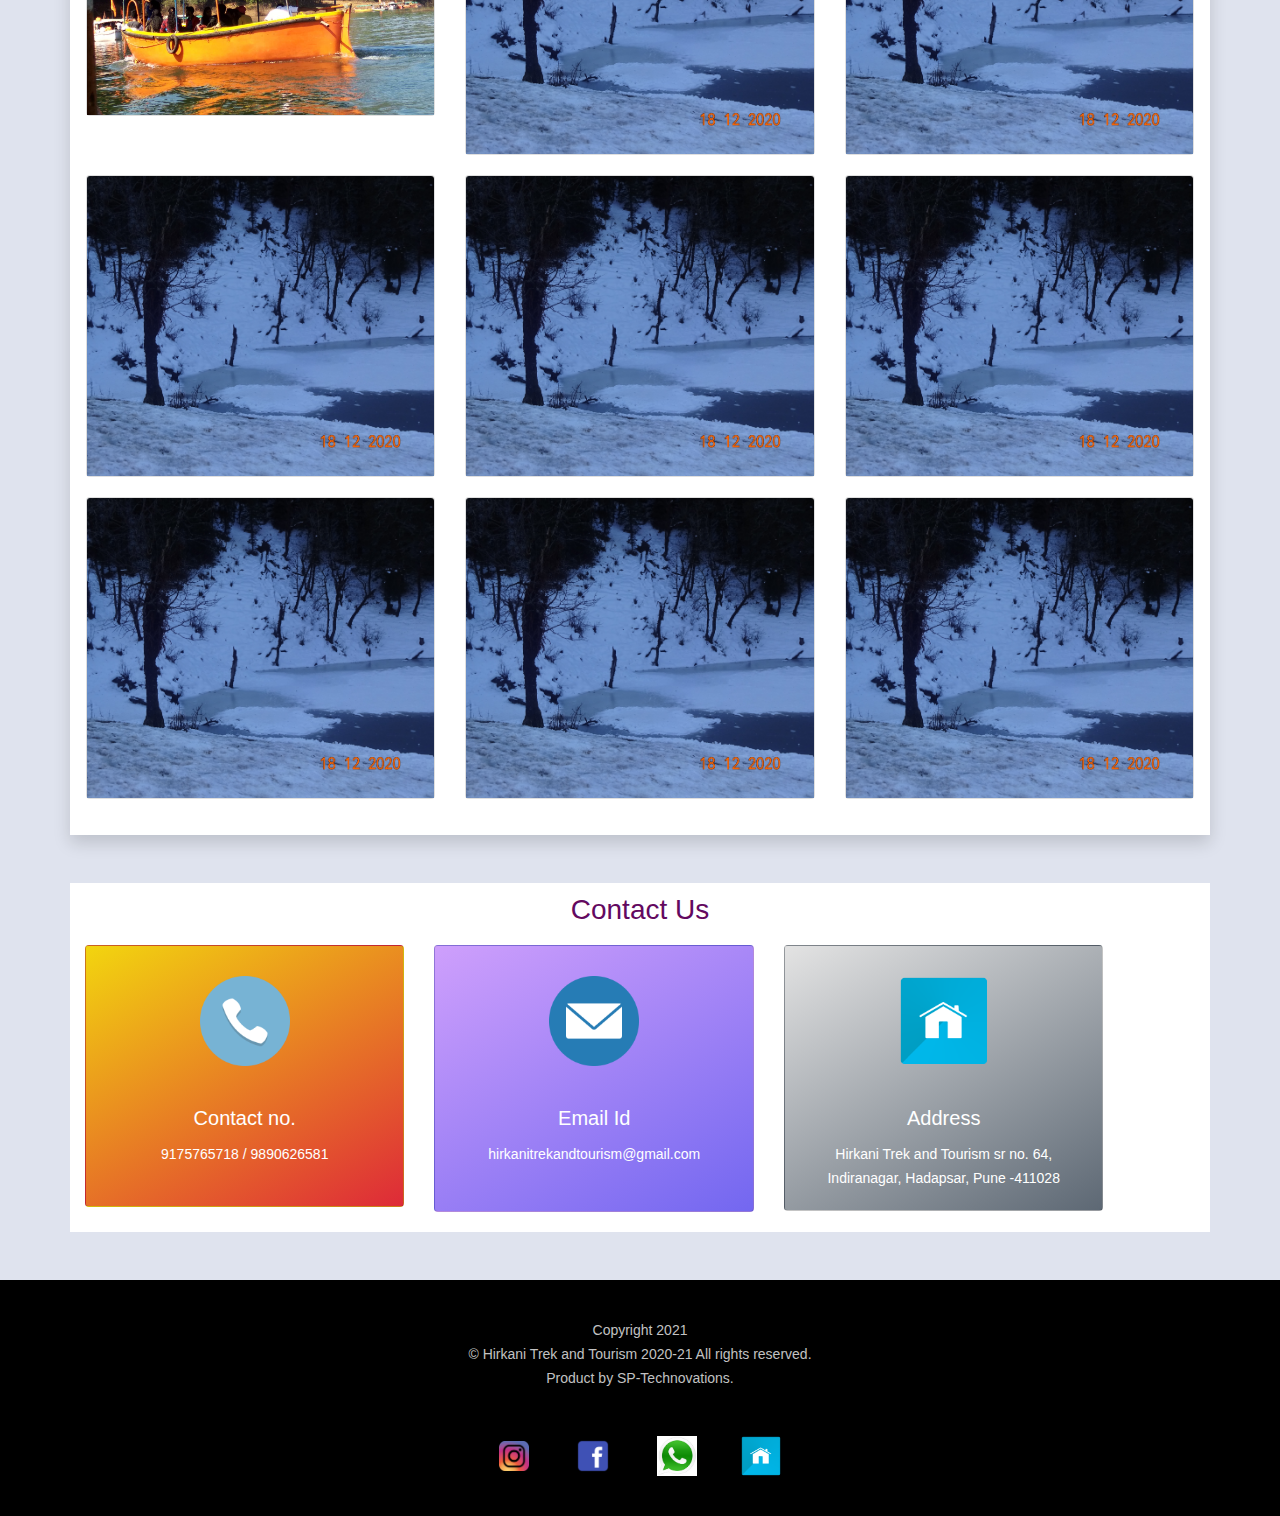
<file: exotickashmir.html>
﻿<!DOCTYPE html>
<html xmlns="http://www.w3.org/1999/xhtml">
<head>
    <title>Exotic Kashmir Package</title>
    <link rel="icon" href="Images/newLogo.png">
    <meta charset="utf-8">
    <meta name="viewport" content="width=device-width, initial-scale=1, shrink-to-fit=no">
    <meta content="Exotic Kashmir Tour, explore the beauty of Kashmir with us, with a all inclusive 7 days 6 nights package. Hirkani trek and tourism is mostly working as women-only travel company, as well as family tour and group tour, holiday packages and We organise safe & secure women travel groups for girls traveling solo or with ladies group within India.
 We also arranges Trekking events mostly in Sahyadri also in Himalayas. Expertise in Kashmir tours, Kedarkantha, Har ki dun treks etc" property="og:description">
    <meta content="Exotic Kashmir tours | Solo or group Tours For Girls, ladies | Women Travel Groups or familygroups | India - Travel-Groups-for-Women" property="og:title">
    <meta property="og:url" content="https://www.hirkanitrekandtourism.com/exotickashmirtour">
    <meta property="og:site_name" content="Hirkani Trek and Tourism">
    <meta property="og:type" content="website">
    <meta name="keywords" content="exotic kashmir,Women, trek, tourism, holiday packages, only ladies, kedarkantha">


    <link rel="stylesheet" href="https://stackpath.bootstrapcdn.com/bootstrap/4.5.2/css/bootstrap.min.css">

    <!-- JS, Popper.js, and jQuery -->
    <script src="https://code.jquery.com/jquery-3.5.1.slim.min.js"></script>
    <script src="https://cdn.jsdelivr.net/npm/popper.js@1.16.1/dist/umd/popper.min.js"></script>
    <script src="https://stackpath.bootstrapcdn.com/bootstrap/4.5.2/js/bootstrap.min.js"></script>

    <link rel="stylesheet" href="style.css">

</head>
<body>
    <div class="container-fluid" style="padding-top: 10px; line-height: 12px; background-color: white;">
        <div class="row">
            <div class="col-md-12">
                <div class="row justify-content-center">

                    <h4 style="color: #63095f; text-shadow: 2px 2px 2px #c0c5ce; text-align: center; padding-left: 20px; padding-right: 20px;">Welcome to Hirkani Trek and Tourism</h4>
                </div>
            </div>
        </div>
        <div class="row">
            <div class="col-md-5 ">
                <div class="row justify-content-center" style="padding-bottom:10px;padding-top:10px;">
                    <center>
                        <a href=""><img src="images/pngguru.com (1).png" alt="" height="30px" width="30px"></a>
                        <a href="https://www.facebook.com/Hirkani-Trek-And-Tourism-106792008017568"><img src="images/pngguru.com (2).png" alt="" height="40px" width="40px" style="margin-left:40px;"></a>
                        <a href=" https://wa.me/9175765718"><img src="images/whatsapp.jpg" alt="" height="40px" width="40px" style="margin-left:40px; "></a>
                        <a href=" index.html"><img src="images/home.png" alt="" height="40px" width="40px" style="margin-left:40px; "></a>
                    </center>
                </div>
            </div>
            <div class="col-md-2">
                <div class="row justify-content-center" style="padding-bottom:10px;">
                    <img src="images/logo2.png" height="80px" width="80px">
                </div>
            </div>
            <div class="col-md-5">
                <center>
                    <p><a href="mailto: hirkanitrekandtourism@gmail.com">hirkanitrekandtourism@gmail.com</a></p>

                    <p><img class="imglogo" src="images/phone.png" height="16px" width="16px" style="margin-right:10px;"><a href="tel:9175765718">9175765718</a> / <a href="tel:9890626581">9890626581</a></p>
                </center>
            </div>
        </div>
        <div class="row" style="height: 1px; background-color: #972193;"></div>
    </div>
    <div class="container shadow p-3 mb-5"style="background-color:white;margin-top:16px;">
        <div class="col-md-12">
            <div class="card mb-3">
                <img class="card-img-top" src="images/slide1.JPG" alt="Card image cap">
                <div class="card-body">
                    <h5 class="card-title"style="color: #63095f;"><b>Exotic Kashmir</b></h5>
                    <p class="card-text">
                        <hr /><b>

    Iternity :-</b>
    <br /><br />
</p>
                    <div class="row">
                        <div class="col-md-8">
                            <p>
                                <b>
                                    Day 01:-
                                </b>
                                <br /> Arrival Srinagar airport<br />

                                On arrival at Srinagar airport. Our representative will meet you to pick you up and transfer to your hotel. Welcome to Srinagar, the Lake City. Being your tour of 'Exotic Kashmir .After rest leave for sightseeing tour of Mughal Gardens visiting Cheshmashahi  (the royal  spring  ),Nishat (the garden of pleasure ) ,Shalimar (the abode of love) , Pari Mahal & famous Shankaracharya temple, Dargah Hazratbal Shrine & Jamai Masjid . Dinner & overnight in the Hotel.
<br />

                               
                            </p>
                        </div>
                        <div class="col-md-4">
                            <div class="card" style="width: 100%; margin-bottom: 20px;">
                                <img class="card-img-top" src="images/img1.JPG" alt="Card image cap">

                            </div>
                        </div>
                    </div>
                       
                        <p>
 <strong>Day 02 :-</strong><br /> Srinagar –Sonmarg - Srinagar ( 2.5 Hours drive one way)
After breakfast leave the Hotel for full day tour of Sonamarg (Meadows of Gold), it has sheer scenic splendour. The very way-a metalled road snakes through massive mountains laden with forests and firs. After a breath-taking journey from Srinagar you come across River Sindh that is abounded with trout & Mahseer. Onwards the valley opens up to a meadow. Ponies can be hired for a trip up to Thajiwas glacier ; a major attraction during the summer months. Sonamarg's importance lies in the fact that it is the last halt on the Kashmir side for the drive from Srinagar to Leh. You will be fascinated to see Snowy Mountains against a cerulean sky against its backdrop. Return to Srinagar for overnight stay at  Hotel
                            <br /><br />
 <strong>Day 03 :-</strong><br /> Srinagar – Gulmarg ( 50 Kms one Way ).

After breakfast check out from the Hotel & proceed to Gulmarg . On arrival in Gulmarg check-in Hotel .Gulmarg is also known as “Meadow Of Flowers “ & has a famous Golf course during summer  (which is one if the highest 18-holes golf courses in the world) & Ski Resort during winter . One can have a gondola (cable car) ride from Gulmarg to Khilanmarg(own cost) to have a real view of the natural beauty of the summer and full snow view in winter. You can have a pony ride in the open fields to seven springs (own cost) and to a lake, which remains frozen until June. After free. Dinner & overnight at Hotel.
                            <br /><br />
 <strong>Day 04:-</strong><br /> Gulmarg - Pahalgam (136 Kms one way ).

After breakfast  check –out from  hotel  & proceed to pahalgam”VILLAGE OF SHEPHERDS “ enroute visiting the world famous Saffron  growing  fields , Awantipura ruins (9th century ) & Martand Temple (sun temple). Pahalgam is famous for indian film industry, some trekking routes & also base camp for Amarnath pilgrimage. Dinner & overnight in hotel.
                            <br /><br />
 <strong>Day 05:-</strong><br />  Pahalgam


After breakfast   FULL DAY TO ENJOY  &   EXPLORE  THE BEAUTY OF PAHALGAM .One can go to chandanwari,  Betab valley &  Aru (own cost) has a fine Meadows of Picturesque scenery  & starting point of trekking of (Liddarwat , Kolahoi Glacier , Tarsar Lake).Dinner & overnight at hotel.
                            <br /><br />

 <strong>Day 06 :-</strong><br />  Pahalgam - Srinagar (90 kms one way)
After breakfast check out from the hotel & proceed to Srinagar. Rest of the day at leisure. Dinner and overnight houseboat evening shikara ride in a famous dal lake .
                            <br /><br />
 <strong>Day 07:-</strong><br /> Departure to Srinagar Airport

After breakfast check out  from the house boat & Proceed to Srinagar airport to board the flight for onward destination.</p>
    <br /><br />
                        <hr />
                    <div class="row">
                        <div class="col-md-4">
                            <div class="card" style="width: 100%; margin-bottom: 20px;">
                                <img class="card-img-top" src="images/img1.JPG" alt="Card image cap">

                            </div>
                        </div>
                        <div class="col-md-8">
                            <p>
                                <b>
                                    Hotel used:
                                </b>
                                <br /><br />
                                Srinagar: -  Hotel Royal Batoo/ Hotel Royal Milad ( 2 night)
                                <br />
                                Gulmarg: - Hotel Khaleel Palace/ Hotel Fluorescence ( 1 night)
                                <br />
                                Pahalgam:- Hotel The Regency/ Hotel Pahalgam Retreat ( 2 night)
                                <br />
                                Srinagar: - Shahnaz group of Super dlx houseboat ( 1 nights)
                                <br /><br />
</div>
                    </div>
                    
                        <hr />   <b>
                            PACKAGE INCLUSIONS:</b>
    <br /><br />
    deluxe Double bedded rooms will be provided at all places.
    <br />
    Below 06 years child will be complimentary
    <br />
    Welcome drink on arrival
    <br />
    All meals
    <br />
    Shikara ride for 1 hour
    <br />
    Arrival and departure from Srinagar airport
    <br />
    Intercity transfers and sightseeing tours as per the itinerary
    <br />
    All driver’s expenses
    <br />
    All toll Taxes
    <br />
    All parking charges

    <br /><br />
                        <hr />    <b>
                            Package Exclusions :-</b>
    <br /><br />
    01) Expenses of personal nature such as tips, laundry, telephone, drinks, beverages etc.<br />
    02) Services of a Guide / Entrance Fee / Hot Lunch at any place of visit<br />
    03) Airfare (for Srinagar to Srinagar package)<br />
    04) Chain jeep from Tangmarg to Gulmarg,if heavy snowfall<br />
                        <hr />
  
                       
                        <b>Note :-</b> Prepaid sim cards are not serviceable at Kashmir Valley<br /><br /><hr />
                   
                    <p>
                        <strong>Cancellation Policy:-</strong><br /><br />
                        - It is good to make your booking two months prior in advance. <br />
                        The cancellation charges are as follows –<br />
                        (Bank charges deducted are not Refundable)<br />
                        Up to 30 Days – 90% cost is Refundable<br />
                        Between 21 to 30 Days – 50% cost is Refundable<br />
                        Less than 20 Days – No Refund<br />
                        (Refund is initiated within 7-8 business days <br /><br />
                    </p>
                    <hr />
                    <p>
                        <strong>For Booking and Any other Query,</strong><br />
                        <strong>Contact - 9175765718 / 9890626581</strong><br />

                    </p>
                    <p class="card-text"><small class="text-muted">Last updated on 31/12/2020</small></p>
                </div>
            </div>
        </div>

        <div class="row">
            <div class="col-md-4">
                <div class="card" style="width: 100%; margin-bottom: 20px;">
                    <img class="card-img-top" src="images/v (8).jpeg" alt="Card image cap">

                </div>
            </div>
            <div class="col-md-4">
                <div class="card" style="width: 100%; margin-bottom: 20px;">
                    <img class="card-img-top" src="images/img1.JPG" alt="Card image cap">

                </div>
            </div>
            <div class="col-md-4">
                <div class="card" style="width: 100%; margin-bottom: 20px;">
                    <img class="card-img-top" src="images/img1.JPG" alt="Card image cap">

                </div>
            </div>
        </div>
        <div class="row">
            <div class="col-md-4">
                <div class="card" style="width: 100%; margin-bottom: 20px;">
                    <img class="card-img-top" src="images/img1.JPG" alt="Card image cap">

                </div>
            </div>
            <div class="col-md-4">
                <div class="card" style="width: 100%; margin-bottom: 20px;">
                    <img class="card-img-top" src="images/img1.JPG" alt="Card image cap">

                </div>
            </div>
            <div class="col-md-4">
                <div class="card" style="width: 100%; margin-bottom: 20px;">
                    <img class="card-img-top" src="images/img1.JPG" alt="Card image cap">

                </div>
            </div>
        </div>
        <div class="row">
            <div class="col-md-4">
                <div class="card" style="width: 100%; margin-bottom: 20px;">
                    <img class="card-img-top" src="images/img1.JPG" alt="Card image cap">

                </div>
            </div>
            <div class="col-md-4">
                <div class="card" style="width: 100%; margin-bottom: 20px;">
                    <img class="card-img-top" src="images/img1.JPG" alt="Card image cap">

                </div>
            </div>
            <div class="col-md-4">
                <div class="card" style="width: 100%; margin-bottom: 20px;">
                    <img class="card-img-top" src="images/img1.JPG" alt="Card image cap">

                </div>
            </div>
        </div>
    </div>
    <div class="container" style="background-color:white">
        <center><h3 style="color: #63095f;padding-top:10px;padding-bottom:10px;">Contact Us</h3></center>
        <div class="card-group">
            <div class="row justify-content-center">
                <div class="col-md-4" style="padding-bottom:20px;">
                    <div class="card" style="  background: linear-gradient(150deg, #f2d50f, #de2a38 100%);">
                        <center><img class="card-img-top" style="width:90px;height:90px;margin-top:30px;margin-bottom:20px;" src="images/iconfinder_phone_1055012.png" alt="Card image cap"></center>
                        <div class="card-body">
                            <center><h5 class="card-title" style="color:white;">Contact no.</h5></center>
                            <center><p class="card-text" style="color: white; margin-bottom: 20px;">9175765718 / 9890626581 </p></center>

                        </div>
                    </div>
                </div>

                <div class="col-md-4" style="padding-bottom:20px;">
                    <div class="card" style="  background: linear-gradient(150deg, #CE9FFC, #7367F0 100%);">
                        <center><img class="card-img-top" style="width: 90px; height: 90px; margin-top: 30px; margin-bottom: 20px;" src="images/email.png" alt="Card image cap"></center>
                        <div class="card-body">
                            <center>
                                <h5 class="card-title" style="color:white;">Email Id</h5>
                            </center>
                            <center> <p class="card-text" style="margin-bottom: 25px; color: white;">hirkanitrekandtourism@gmail.com</p></center>

                        </div>
                    </div>
                </div>
                <div class="col-md-4">
                    <div class="card" style="  background: linear-gradient(150deg, #E3E3E3, #5D6874 100%);">

                        <center><img class="card-img-top" style="width: 90px; height: 90px; margin-top: 30px; margin-bottom: 20px;" src="images/home.png" alt="Card image cap"></center>
                        <div class="card-body">
                            <center>
                                <h5 class="card-title" style="color:white;">Address</h5>
                            </center>

                            <center>
                                <p class="card-text" style="color:white;">
                                    Hirkani Trek and Tourism

                                    sr no. 64, Indiranagar,
                                    Hadapsar, Pune -411028
                                </p>
                            </center>
                        </div>
                    </div>
                </div>
            </div>
        </div>
    </div>
    <br /><br />
    <!-- ---------------------------footer------------------------- -->

    <section>
        <div class="container-fluid" style="background-color:black;padding-top:10px;padding-bottom:10px;">


            <div class="container">
                <div class="row justify-content-center">
                    <div class="col-md-6">

                        <p class="text-center" style="color: #C2C2C2; margin-top: 2em;">
                            Copyright 2021<br /> © Hirkani Trek and Tourism
                            2020-21 All rights reserved.<br />Product by SP-Technovations.
                        </p>
                    </div>

                </div>
                <div class="row justify-content-center">
                    <div class="col-md-8">
                        <div class="row justify-content-center" style="padding-bottom:30px;padding-top:30px;">
                            <center>
                                <a href=""><img src="images/pngguru.com (1).png" alt="" height="30px" width="30px"></a>
                                <a href="https://www.facebook.com/Hirkani-Trek-And-Tourism-106792008017568"><img src="images/pngguru.com (2).png" alt="" height="40px" width="40px" style="margin-left:40px;"></a>
                                <a href=" https://wa.me/9175765718"><img src="images/whatsapp.jpg" alt="" height="40px" width="40px" style="margin-left:40px; "></a>
                                <a href=" index.html"><img src="images/home.png" alt="" height="40px" width="40px" style="margin-left:40px; "></a>
                            </center>
                        </div>

                    </div>
                </div>
            </div>
        </div>

    </section>
   
</body>
</html>
</file>
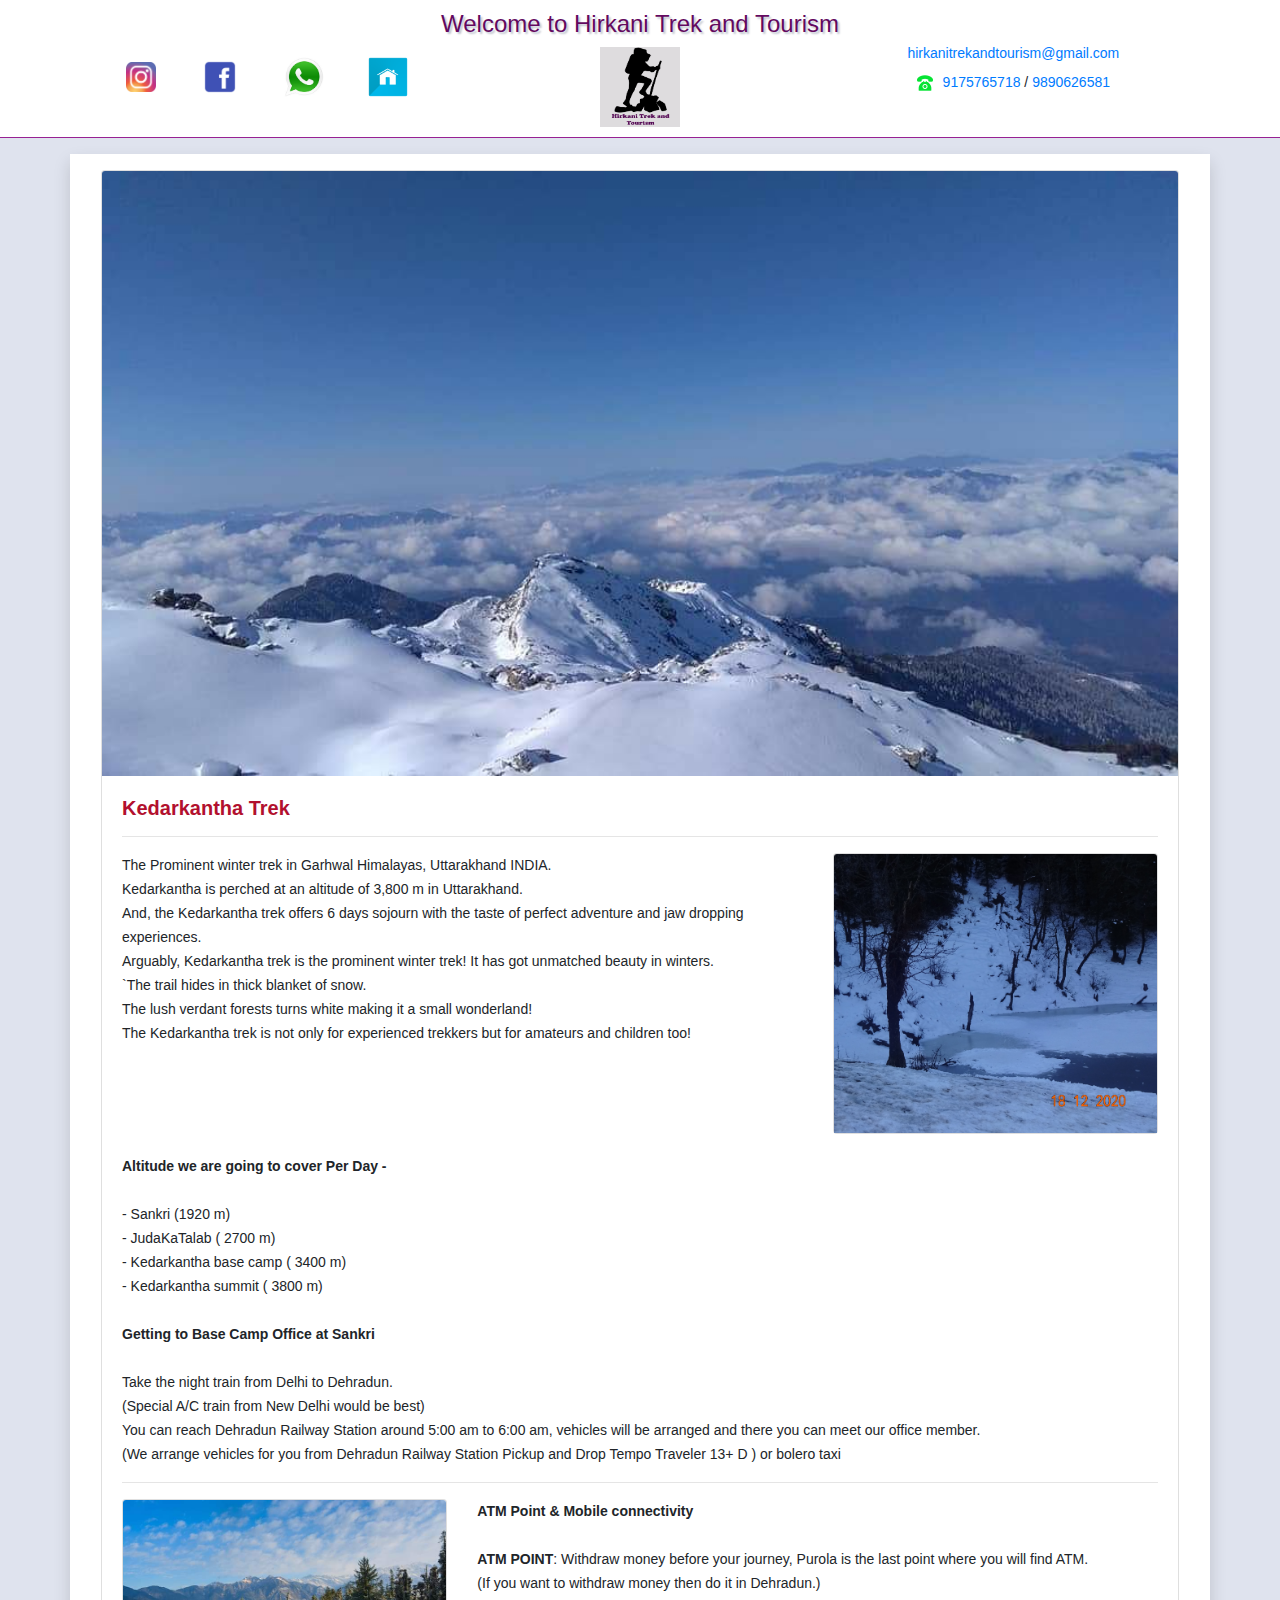
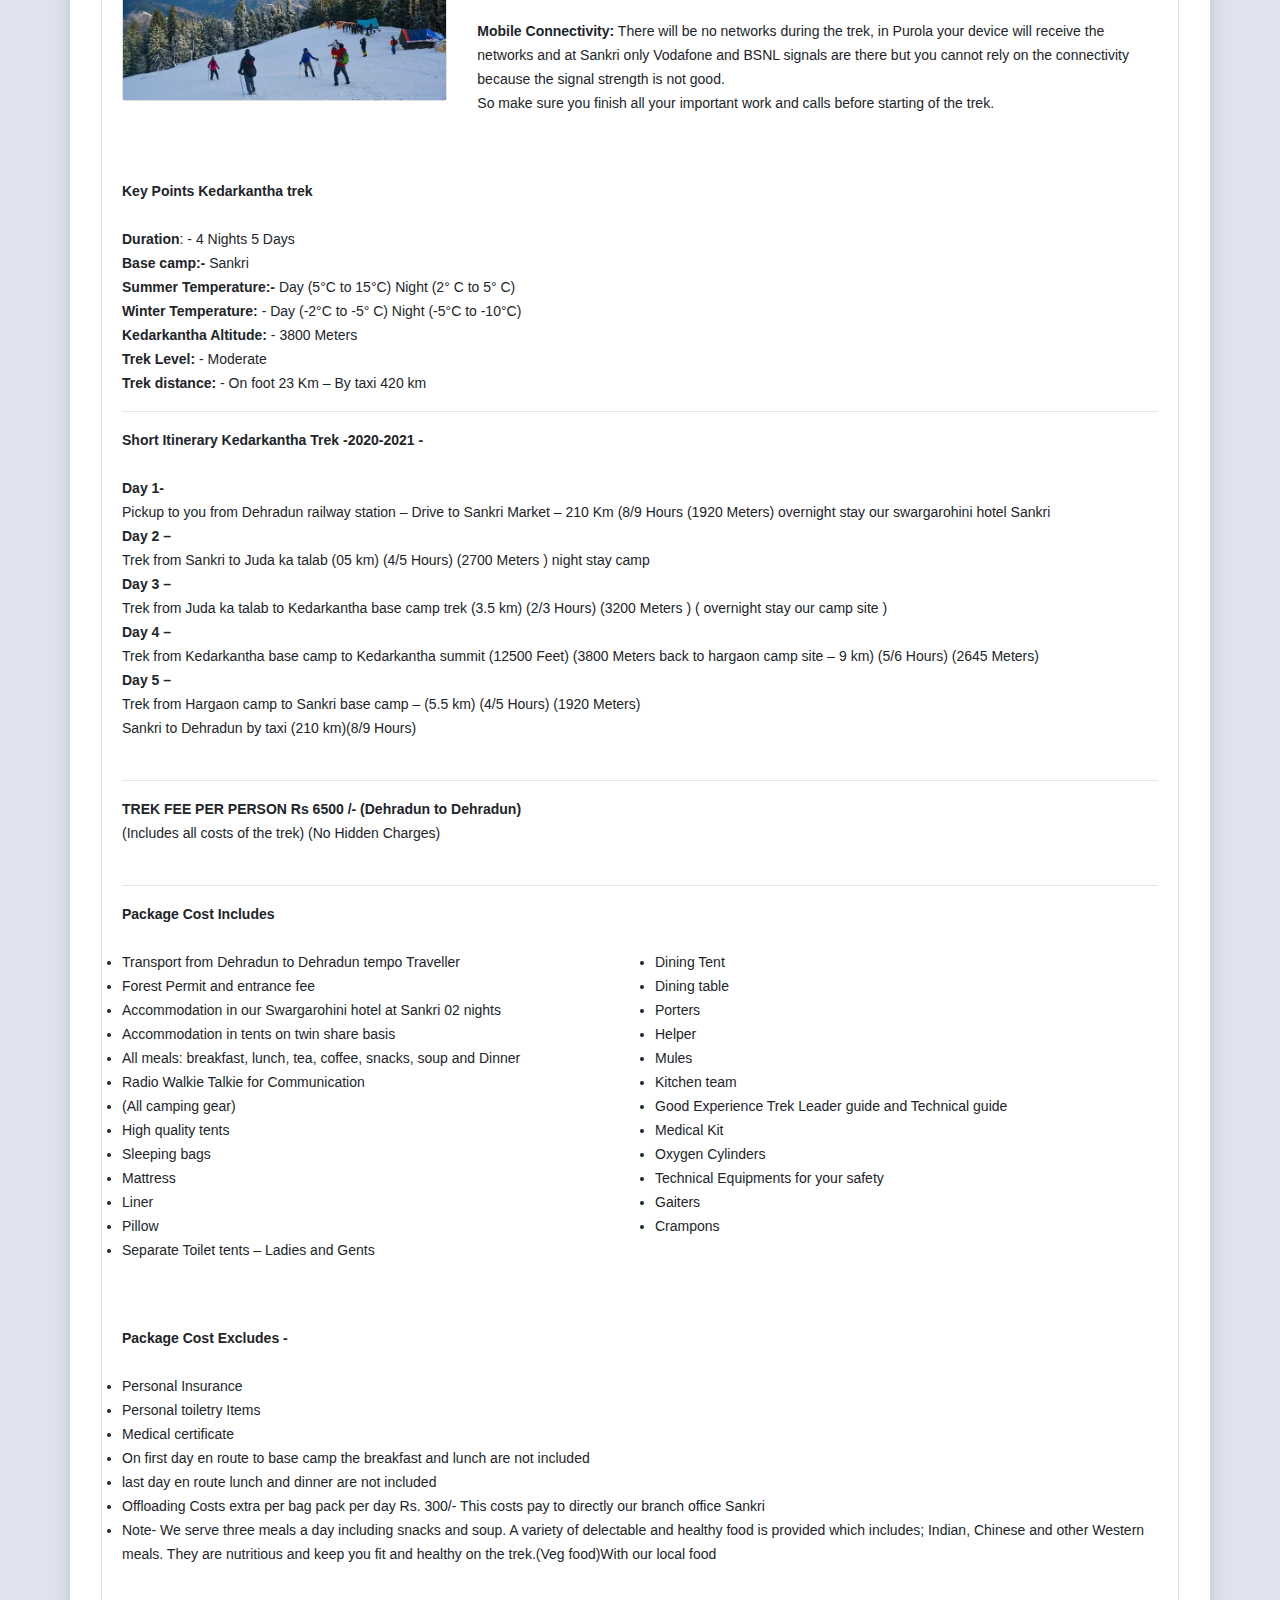
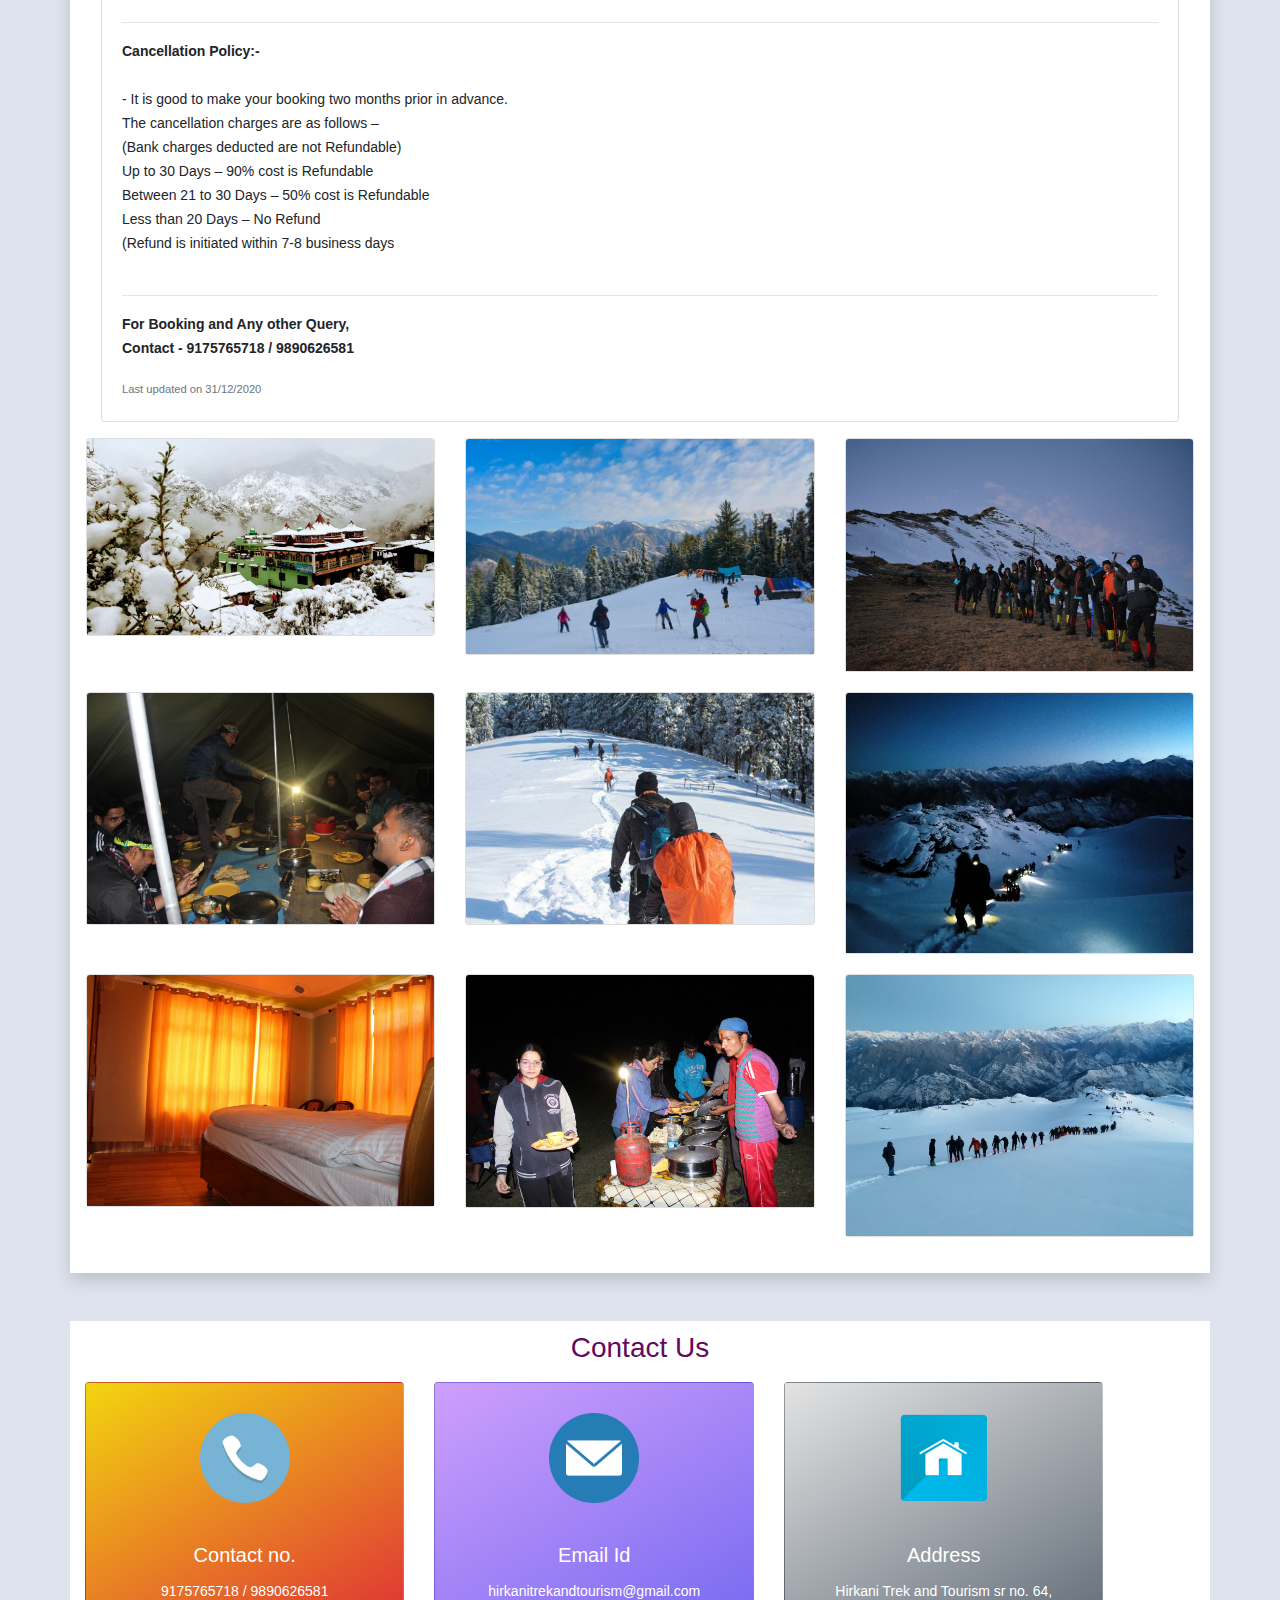
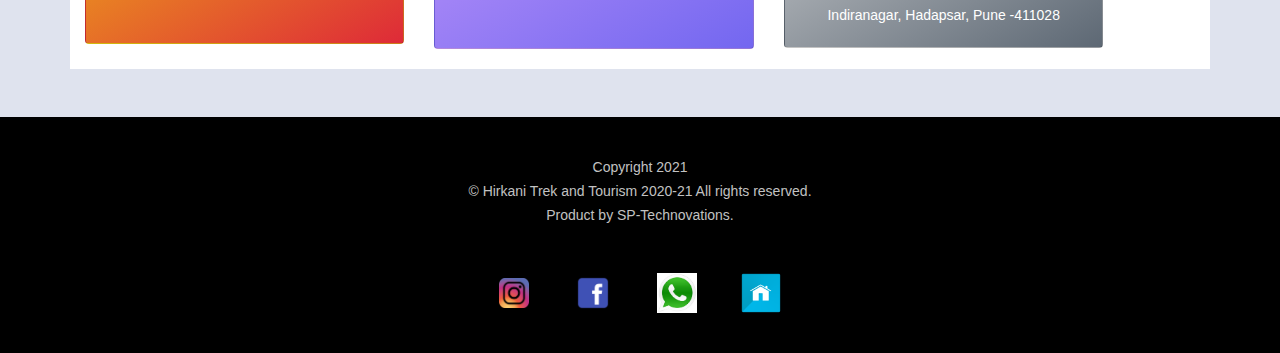
<file: kedarkantha.html>
﻿<!DOCTYPE html>
<html xmlns="http://www.w3.org/1999/xhtml">
<head>
    <title>Kedarkantha Trek</title>
    <link rel="icon" href="Images/newLogo.png">
    <meta charset="utf-8">
    <meta name="viewport" content="width=device-width, initial-scale=1, shrink-to-fit=no">
    <meta content="Kedarkantha Group tour, explore the beauty of Kedarkantha with us. Hirkani trek and tourism is mostly working as women-only travel company, as well as family tour and group tour, holiday packages and We organise safe & secure women travel groups for girls traveling solo or with ladies group within India.
 We also arranges Trekking events mostly in Sahyadri also in Himalayas. Expertise in Kashmir tours, Kedarkantha, Har ki dun treks etc" property="og:description">
    <meta content="Kedarkantha tour | Solo or group Tours For Girls, ladies | Women Travel Groups or familygroups | India - Travel-Groups-for-Women" property="og:title">
    <meta property="og:url" content="https://www.hirkanitrekandtourism.com/kedarkantha">
    <meta property="og:site_name" content="Hirkani Trek and Tourism">
    <meta property="og:type" content="website">
    <meta name="keywords" content="kedarkantha,Women, trek, tourism, holiday packages, only ladies">
    <link rel="stylesheet" href="https://stackpath.bootstrapcdn.com/bootstrap/4.5.2/css/bootstrap.min.css">

    <!-- JS, Popper.js, and jQuery -->
    <script src="https://code.jquery.com/jquery-3.5.1.slim.min.js"></script>
    <script src="https://cdn.jsdelivr.net/npm/popper.js@1.16.1/dist/umd/popper.min.js"></script>
    <script src="https://stackpath.bootstrapcdn.com/bootstrap/4.5.2/js/bootstrap.min.js"></script>

    <link rel="stylesheet" href="style.css">

</head>
<body>
    <div class="container-fluid" style="padding-top: 10px; line-height: 12px; background-color: white;">
        <div class="row">
            <div class="col-md-12">
                <div class="row justify-content-center">

                    <h4 style="color: #63095f; text-shadow: 2px 2px 2px #c0c5ce; text-align: center; padding-left: 20px; padding-right: 20px;">Welcome to Hirkani Trek and Tourism</h4>
                </div>
            </div>
        </div>
        <div class="row">
            <div class="col-md-5 ">
                <div class="row justify-content-center" style="padding-bottom:10px;padding-top:10px;">
                    <center>
                        <a href=""><img src="images/pngguru.com (1).png" alt="" height="30px" width="30px"></a>
                        <a href="https://www.facebook.com/Hirkani-Trek-And-Tourism-106792008017568"><img src="images/pngguru.com (2).png" alt="" height="40px" width="40px" style="margin-left:40px;"></a>
                        <a href=" https://wa.me/9175765718"><img src="images/whatsapp.jpg" alt="" height="40px" width="40px" style="margin-left:40px; "></a>
                        <a href=" index.html"><img src="images/home.png" alt="" height="40px" width="40px" style="margin-left:40px; "></a>
                    </center>
                </div>
            </div>
            <div class="col-md-2">
                <div class="row justify-content-center" style="padding-bottom:10px;">
                    <img src="images/logo2.png" height="80px" width="80px">
                </div>
            </div>
            <div class="col-md-5">
                <center>
                    <p><a href="mailto: hirkanitrekandtourism@gmail.com">hirkanitrekandtourism@gmail.com</a></p>

                    <p><img class="imglogo" src="images/phone.png" height="16px" width="16px" style="margin-right:10px;"><a href="tel:9175765718">9175765718</a> / <a href="tel:9890626581">9890626581</a></p>
                </center>
            </div>
        </div>
        <div class="row" style="height: 1px; background-color: #972193;"></div>
    </div>
   
    <div class="container shadow p-3 mb-5" style="background-color:white;margin-top:16px;">
        <div class="col-md-12">
            <div class="card mb-3">
                <img class="card-img-top" src="images/kd (3).jpeg" alt="Card image cap">
                <div class="card-body">
                    <h5 class="card-title"><b style="color: #b2102e">Kedarkantha Trek</b></h5>
                    <p class="card-text">
                        <hr />
                        
                    </p>
                    <div class="row">
                        <div class="col-md-8">
                            <p>
                             
                                

                                The Prominent winter trek in Garhwal Himalayas, Uttarakhand INDIA.<br />
                                Kedarkantha is perched at an altitude of 3,800 m in Uttarakhand.<br /> And, the Kedarkantha trek
                                offers 6 days sojourn with the taste of perfect adventure and jaw dropping experiences.<br />
                                Arguably, Kedarkantha trek is the prominent winter trek! It has got unmatched beauty in
                                winters.<br />
                                `The trail hides in thick blanket of snow. <br />The lush verdant forests turns white making it a
                                small wonderland!<br /> The Kedarkantha trek is not only for experienced trekkers but for amateurs
                                and children too!<br />


                            </p>
                        </div>
                        <div class="col-md-4">
                            <div class="card" style="width: 100%; margin-bottom: 20px;">
                                <img class="card-img-top" src="images/img1.JPG" alt="Card image cap">

                            </div>
                        </div>
                    </div>

                    <p>
                        <strong>Altitude we are going to cover Per Day -</strong> <br /><br />
                        - Sankri (1920 m)<br />
                        - JudaKaTalab ( 2700 m)<br />
                        - Kedarkantha base camp ( 3400 m)<br />
                        - Kedarkantha summit ( 3800 m)<br /><br />
                        <strong>Getting to Base Camp Office at Sankri</strong><br /><br />
                        Take the night train from Delhi to Dehradun.<br />
                        (Special A/C train from New Delhi would be best)<br />
                        You can reach Dehradun Railway Station around 5:00 am to 6:00 am, vehicles will be arranged
                        and there you can meet our office member.<br />
                        (We arrange vehicles for you from Dehradun Railway Station Pickup and Drop
                        Tempo Traveler 13+ D ) or bolero taxi
                    </p>
                   
                    <hr />
                    <div class="row">
                        <div class="col-md-4">
                            <div class="card" style="width: 100%; margin-bottom: 20px;">
                                <img class="card-img-top" src="images/k2.jpeg" alt="Card image cap">

                            </div>
                        </div>
                        <div class="col-md-8">
                            <p>
                                <strong>ATM Point & Mobile connectivity</strong><br /><br />
                                <strong>ATM POINT</strong>: Withdraw money before your journey, Purola is the last point where you will find
                                ATM.<br />
                                (If you want to withdraw money then do it in Dehradun.)<br /><br />
                                <strong>Mobile Connectivity:</strong> There will be no networks during the trek, in Purola your device will
                                receive the networks and at Sankri only Vodafone and BSNL signals are there but you cannot
                                rely on the connectivity because the signal strength is not good.<br /> So make sure you finish all your
                                important work and calls before starting of the trek.<br /><br />
                                
                              </p>
                                <br />
                        </div>
                    </div>
                    <strong>Key Points Kedarkantha trek</strong><br /><br />
                    <strong>Duration</strong>: - 4 Nights 5 Days<br />
                    <strong>Base camp:-</strong> Sankri <br />
                    <strong>Summer Temperature:-</strong> Day (5°C to 15°C) Night (2° C to 5° C)<br />
                    <strong>Winter Temperature:</strong> - Day (-2°C to -5° C) Night (-5°C to -10°C)<br />
                    <strong>Kedarkantha Altitude:</strong> - 3800 Meters<br />
                    <strong>Trek Level:</strong> - Moderate<br />
                    <strong>Trek distance:</strong> - On foot 23 Km – By taxi 420 km
                    <hr />
                    <p>

                        <strong>Short Itinerary Kedarkantha Trek -2020-2021 -</strong><br /><br />
                        <strong>Day 1-</strong><br /> Pickup to you from Dehradun railway station – Drive to Sankri Market – 210 Km (8/9
                        Hours (1920 Meters) overnight stay our swargarohini hotel Sankri<br />
                        <strong>Day 2 –</strong><br /> Trek from Sankri to Juda ka talab (05 km) (4/5 Hours) (2700 Meters ) night stay camp<br />
                        <strong>Day 3 –</strong><br /> Trek from Juda ka talab to Kedarkantha base camp trek (3.5 km) (2/3 Hours) (3200
                        Meters ) ( overnight stay our camp site )<br />
                        <strong>Day 4 –</strong> <br />Trek from Kedarkantha base camp to Kedarkantha summit (12500 Feet) (3800 Meters
                        back to hargaon camp site – 9 km) (5/6 Hours) (2645 Meters)<br />
                        <strong>Day 5 –</strong> <br />Trek from Hargaon camp to Sankri base camp – (5.5 km) (4/5 Hours) (1920 Meters)
                       <br />
                        Sankri to Dehradun by taxi (210 km)(8/9 Hours)<br /><br /><hr />
                        <strong>TREK FEE PER PERSON Rs 6500 /- (Dehradun to Dehradun)</strong><br />
                        (Includes all costs of the trek) (No Hidden Charges)<br /><br />
                    </p><hr />
                        <strong>Package Cost Includes</strong><br /><br />
                   
                    <div class="row">
                        <div class="col-md-6">
                            <ul>
                                <li>Transport from Dehradun to Dehradun tempo Traveller</li>
                                <li>Forest Permit and entrance fee</li>
                                <li>Accommodation in our Swargarohini hotel at Sankri 02 nights</li>
                                <li>Accommodation in tents on twin share basis</li>
                                <li>All meals: breakfast, lunch, tea, coffee, snacks, soup and Dinner</li>
                                <li>Radio Walkie Talkie for Communication</li>
                                <li>(All camping gear)</li>
                                <li> High quality tents</li>
                                <li>Sleeping bags</li>
                                <li>Mattress</li>
                                <li>Liner</li>
                                <li>Pillow</li>
                                <li>Separate Toilet tents – Ladies and Gents</li>
                                
                            </ul>
                        </div>
                        <div class="col-md-6">
                            <ul>
                                
                                <li>Dining Tent</li>
                                <li>Dining table</li>
                                <li>Porters</li>
                                <li>Helper</li>
                                <li>Mules</li>
                                <li>Kitchen team</li>
                                <li>Good Experience Trek Leader guide and Technical guide</li>
                                <li>Medical Kit</li>
                                <li>Oxygen Cylinders</li>
                                <li>Technical Equipments for your safety</li>
                                <li>Gaiters</li>
                                <li>Crampons</li>
                            </ul>
                        </div>
                    </div>
                    
                        <br /><br /><strong> Package Cost Excludes -</strong><br /><br />
                    <ul>
                        <li>Personal Insurance</li>
                        <li>Personal toiletry Items</li>
                        <li>Medical certificate</li>
                        <li>On first day en route to base camp the breakfast and lunch are not included</li>
                        <li>last day en route lunch and dinner are not included</li>
                        <li>Offloading Costs extra per bag pack per day Rs. 300/- This costs pay to directly our
                        branch office Sankri</li>
                        <li>Note- We serve three meals a day including snacks and soup. A variety of delectable
                        and healthy food is provided which includes; Indian, Chinese and other Western meals.
                        They are nutritious and keep you fit and healthy on the trek.(Veg food)With our local
                        food </li>
                    </ul>
                       
                   <br /><hr />
                    <p>
                        <strong>Cancellation Policy:-</strong><br /><br />
                        - It is good to make your booking two months prior in advance. <br />
                        The cancellation charges are as follows –<br />
                        (Bank charges deducted are not Refundable)<br />
                        Up to 30 Days – 90% cost is Refundable<br />
                        Between 21 to 30 Days – 50% cost is Refundable<br />
                        Less than 20 Days – No Refund<br />
                        (Refund is initiated within 7-8 business days <br /><br />
                    </p>
                    <hr />
                    <p>
                        <strong>For Booking and Any other Query,</strong><br />
                        <strong>Contact - 9175765718 / 9890626581</strong><br />
                        
                    </p>
                    <p class="card-text"><small class="text-muted">Last updated on 31/12/2020</small></p>
                </div>
            </div>
        </div>
        <div class="row">
            <div class="col-md-4">
                <div class="card" style="width: 100%; margin-bottom: 20px;">
                    <img class="card-img-top" src="images/kd (1).jpeg" alt="Card image cap">

                </div>
            </div>
            <div class="col-md-4">
                <div class="card" style="width: 100%; margin-bottom: 20px;">
                    <img class="card-img-top" src="images/kd (2).jpeg" alt="Card image cap">

                </div>
            </div>
            <div class="col-md-4">
                <div class="card" style="width: 100%; margin-bottom: 20px;">
                    <img class="card-img-top" src="images/kd (10).jpeg" alt="Card image cap">

                </div>
            </div>
        </div>
        <div class="row">
            <div class="col-md-4">
                <div class="card" style="width: 100%; margin-bottom: 20px;">
                    <img class="card-img-top" src="images/kd (4).jpeg" alt="Card image cap">

                </div>
            </div>
            <div class="col-md-4">
                <div class="card" style="width: 100%; margin-bottom: 20px;">
                    <img class="card-img-top" src="images/kd (5).jpeg" alt="Card image cap">

                </div>
            </div>
            <div class="col-md-4">
                <div class="card" style="width: 100%; margin-bottom: 20px;">
                    <img class="card-img-top" src="images/kd (6).jpeg" alt="Card image cap">

                </div>
            </div>
        </div>
        <div class="row">
            <div class="col-md-4">
                <div class="card" style="width: 100%; margin-bottom: 20px;">
                    <img class="card-img-top" src="images/kd (7).jpeg" alt="Card image cap">

                </div>
            </div>
            <div class="col-md-4">
                <div class="card" style="width: 100%; margin-bottom: 20px;">
                    <img class="card-img-top" src="images/kd (8).jpeg" alt="Card image cap">

                </div>
            </div>
            <div class="col-md-4">
                <div class="card" style="width: 100%; margin-bottom: 20px;">
                    <img class="card-img-top" src="images/kd (9).jpeg" alt="Card image cap">

                </div>
            </div>
        </div>
    </div>
    <div class="container" style="background-color:white">
        <center><h3 style="color: #63095f;padding-top:10px;padding-bottom:10px;">Contact Us</h3></center>
        <div class="card-group">
            <div class="row justify-content-center">
                <div class="col-md-4" style="padding-bottom:20px;">
                    <div class="card" style="  background: linear-gradient(150deg, #f2d50f, #de2a38 100%);">
                        <center><img class="card-img-top" style="width:90px;height:90px;margin-top:30px;margin-bottom:20px;" src="images/iconfinder_phone_1055012.png" alt="Card image cap"></center>
                        <div class="card-body">
                            <center><h5 class="card-title" style="color:white;">Contact no.</h5></center>
                            <center><p class="card-text" style="color: white; margin-bottom: 20px;">9175765718 / 9890626581 </p></center>

                        </div>
                    </div>
                </div>

                <div class="col-md-4" style="padding-bottom:20px;">
                    <div class="card" style="  background: linear-gradient(150deg, #CE9FFC, #7367F0 100%);">
                        <center><img class="card-img-top" style="width: 90px; height: 90px; margin-top: 30px; margin-bottom: 20px;" src="images/email.png" alt="Card image cap"></center>
                        <div class="card-body">
                            <center>
                                <h5 class="card-title" style="color:white;">Email Id</h5>
                            </center>
                            <center> <p class="card-text" style="margin-bottom: 25px; color: white;">hirkanitrekandtourism@gmail.com</p></center>

                        </div>
                    </div>
                </div>
                <div class="col-md-4">
                    <div class="card" style="  background: linear-gradient(150deg, #E3E3E3, #5D6874 100%);">

                        <center><img class="card-img-top" style="width: 90px; height: 90px; margin-top: 30px; margin-bottom: 20px;" src="images/home.png" alt="Card image cap"></center>
                        <div class="card-body">
                            <center>
                                <h5 class="card-title" style="color:white;">Address</h5>
                            </center>

                            <center>
                                <p class="card-text" style="color:white;">
                                    Hirkani Trek and Tourism

                                    sr no. 64, Indiranagar,
                                    Hadapsar, Pune -411028
                                </p>
                            </center>
                        </div>
                    </div>
                </div>
            </div>
        </div>
    </div>
    <br /><br />
    <!-- ---------------------------footer------------------------- -->

    <section>
        <div class="container-fluid" style="background-color:black;padding-top:10px;padding-bottom:10px;">


            <div class="container">
                <div class="row justify-content-center">
                    <div class="col-md-6">

                        <p class="text-center" style="color: #C2C2C2; margin-top: 2em;">
                            Copyright 2021<br /> © Hirkani Trek and Tourism
                            2020-21 All rights reserved.<br />Product by SP-Technovations.
                        </p>
                    </div>

                </div>
                <div class="row justify-content-center">
                    <div class="col-md-8">
                        <div class="row justify-content-center" style="padding-bottom:30px;padding-top:30px;">
                            <center>
                                <a href=""><img src="images/pngguru.com (1).png" alt="" height="30px" width="30px"></a>
                                <a href="https://www.facebook.com/Hirkani-Trek-And-Tourism-106792008017568"><img src="images/pngguru.com (2).png" alt="" height="40px" width="40px" style="margin-left:40px;"></a>
                                <a href=" https://wa.me/9175765718"><img src="images/whatsapp.jpg" alt="" height="40px" width="40px" style="margin-left:40px; "></a>
                                <a href=" index.html"><img src="images/home.png" alt="" height="40px" width="40px" style="margin-left:40px; "></a>
                            </center>
                        </div>

                    </div>
                </div>
            </div>
        </div>

    </section>

</body>
</html>
</file>
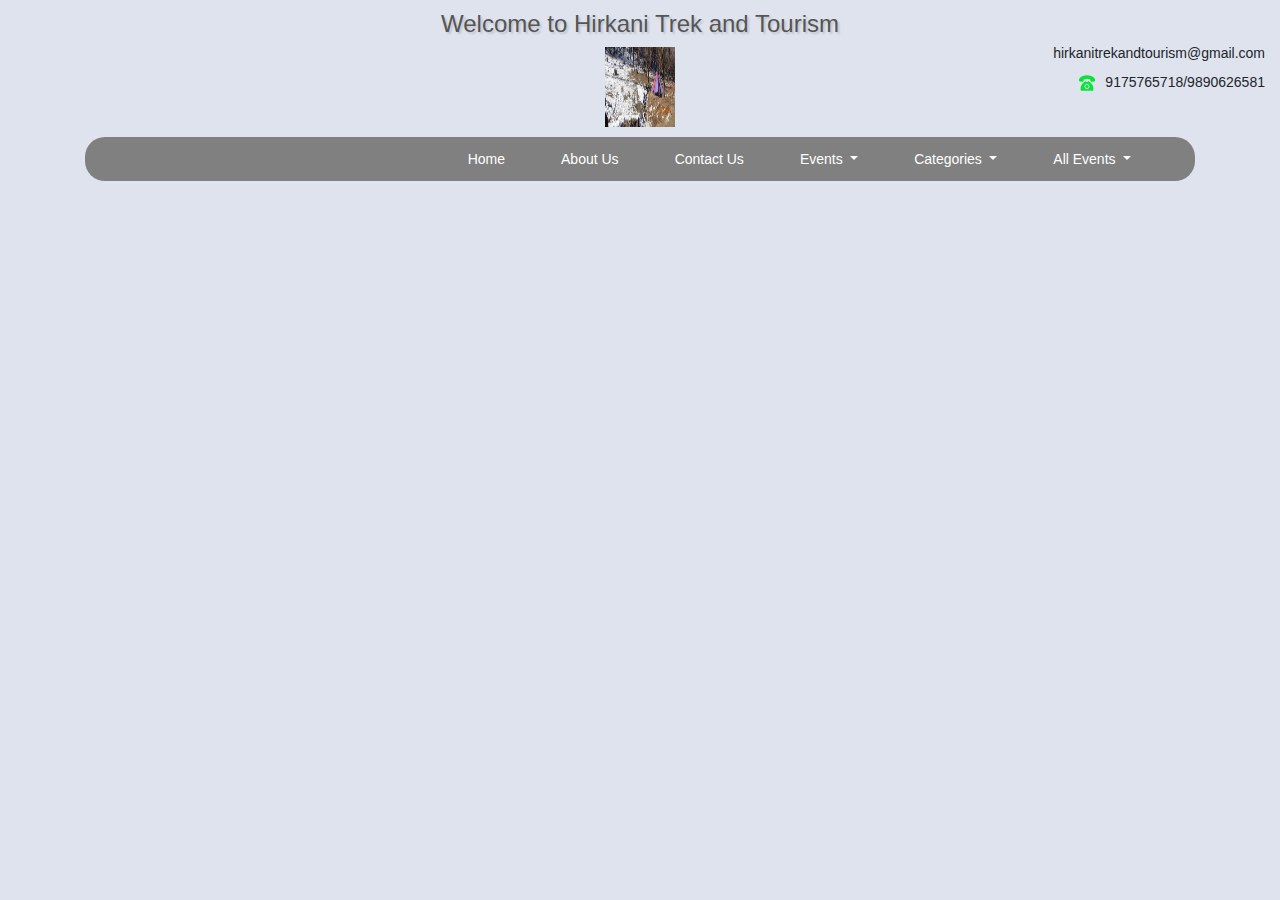
<file: treksinhimalayas.html>
﻿<!DOCTYPE html>
<html xmlns="http://www.w3.org/1999/xhtml">
<head>
    <title> Treks in Himalayas</title>
    <link rel="icon" href="Images/newLogo.png">
    <meta charset="utf-8">
    <meta name="viewport" content="width=device-width, initial-scale=1, shrink-to-fit=no">

    <link rel="stylesheet" href="https://stackpath.bootstrapcdn.com/bootstrap/4.5.2/css/bootstrap.min.css">

    <!-- JS, Popper.js, and jQuery -->
    <script src="https://code.jquery.com/jquery-3.5.1.slim.min.js"></script>
    <script src="https://cdn.jsdelivr.net/npm/popper.js@1.16.1/dist/umd/popper.min.js"></script>
    <script src="https://stackpath.bootstrapcdn.com/bootstrap/4.5.2/js/bootstrap.min.js"></script>

    <link rel="stylesheet" href="style.css">

</head>
<body>
    <div class="container-fluid" style="padding-top: 10px;line-height: 12px; ">
        <div class="row">
            <div class="col-md-12">
                <div class="row justify-content-center">

                    <h4 style="color: #555555; text-shadow: 2px 2px 2px #c0c5ce;text-align:center;padding-left:20px;padding-right:20px;">Welcome to Hirkani Trek and Tourism</h4>
                </div>
            </div>
        </div>
        <div class="row">
            <div class="col-md-5 "></div>
            <div class="col-md-2">
                <div class="row justify-content-center" style="padding-bottom:10px;">
                    <img src="images/slide1.JPG" height="80px" width="70px">
                </div>
            </div>
            <div class="col-md-5">
                <p style="text-align:right;">hirkanitrekandtourism@gmail.com</p>
                <p style="text-align:right;"><img class="imglogo" src="images/phone.png" height="16px" width="16px" style="margin-right:10px;">9175765718/9890626581</p>
            </div>
        </div>
    </div>
    <div class="container" style="padding-bottom: 10px; line-height: 12px;">
        <nav class="navbar navbar-expand-lg navbar-light" style="background-color:gray; background-size: cover;border-radius:20px;">


            <button class="navbar-toggler" type="button" data-toggle="collapse" data-target="#navbarSupportedContent" aria-controls="navbarSupportedContent" aria-expanded="false" aria-label="Toggle navigation">
                <span class="navbar-toggler-icon" style="height:20px;"></span>
            </button>

            <div class="collapse navbar-collapse" id="navbarSupportedContent">
                <ul class="navbar-nav ml-auto">

                    <li class="nav-item active" style="padding-right:40px;">
                        <a class="nav-link" href="index.html" style="color: white; font-size: 14px;">Home <span class="sr-only">(current)</span></a>
                    </li>
                    <li class="nav-item" style="padding-right: 40px;">
                        <a class="nav-link" href="aboutUs.html" style="color: white; font-size: 14px;">About Us</a>
                    </li>
                    <li class="nav-item" style="padding-right: 40px;">
                        <a class="nav-link" href="contact.html" style="color: white; font-size: 14px;">Contact Us</a>
                    </li>
                    <li class="nav-item dropdown" style="padding-right: 40px; ">

                        <a class="nav-link dropdown-toggle" href="#" id="navbarDropdown" role="button" data-toggle="dropdown" aria-haspopup="true" aria-expanded="false" style="color: white; font-size: 14px;">
                            Events
                        </a>
                        <div class="dropdown-menu" aria-labelledby="navbarDropdown">
                            <a class="dropdown-item" href="felicitators.html" style="font-size: 14px;">All Events</a>
                            <div class="dropdown-divider"></div>
                            <a class="dropdown-item" href="guruPornimaEvent.html" style="font-size: 14px;">Treks in Himalayas</a>
                            <div class="dropdown-divider"></div>
                            <a class="dropdown-item" href="guruPornimaEvent.html" style="font-size: 14px;">Treks in Sahyadri</a>
                            <div class="dropdown-divider"></div>
                            <a class="dropdown-item" href="guruPornimaEvent.html" style="font-size: 14px;">Campenings</a>
                            <div class="dropdown-divider"></div>
                            <a class="dropdown-item" href="guruPornimaEvent.html" style="font-size: 14px;">Holiday Package</a>
                            <div class="dropdown-divider"></div>
                            <a class="dropdown-item" href="guruPornimaEvent.html" style="font-size: 14px;">Heritage Tours</a>

                        </div>
                    </li>

                    <li class="nav-item dropdown" style="padding-right: 40px; ">

                        <a class="nav-link dropdown-toggle" href="#" id="navbarDropdown" role="button" data-toggle="dropdown" aria-haspopup="true" aria-expanded="false" style="color: white; font-size: 14px;">
                            Categories
                        </a>
                        <div class="dropdown-menu" aria-labelledby="navbarDropdown">
                            <a class="dropdown-item" href="felicitators.html" style="font-size: 14px;">Womens Special</a>
                            <div class="dropdown-divider"></div>
                            <a class="dropdown-item" href="guruPornimaEvent.html" style="font-size: 14px;">Family Tours</a>
                            <div class="dropdown-divider"></div>
                            <a class="dropdown-item" href="guruPornimaEvent.html" style="font-size: 14px;">Group Tours</a>

                        </div>
                    </li>
                    <li class="nav-item dropdown" style="padding-right: 40px; ">

                        <a class="nav-link dropdown-toggle" href="#" id="navbarDropdown" role="button" data-toggle="dropdown" aria-haspopup="true" aria-expanded="false" style="color: white; font-size: 14px;">
                            All Events
                        </a>
                        <div class="dropdown-menu" aria-labelledby="navbarDropdown">
                            <a class="dropdown-item" href="exotickashmir.html" style="font-size: 14px;">Exotic Kashmir</a>
                            <div class="dropdown-divider"></div>
                            <a class="dropdown-item" href="treksinhimalayas.html" style="font-size: 14px;">Treks in Himalayas</a>
                            <div class="dropdown-divider"></div>
                            <a class="dropdown-item" href="guruPornimaEvent.html" style="font-size: 14px;">Treks in Sahyadri</a>
                            <div class="dropdown-divider"></div>
                            <a class="dropdown-item" href="guruPornimaEvent.html" style="font-size: 14px;">Campenings</a>
                            <div class="dropdown-divider"></div>
                            <a class="dropdown-item" href="guruPornimaEvent.html" style="font-size: 14px;">Holiday Package</a>
                            <div class="dropdown-divider"></div>
                            <a class="dropdown-item" href="guruPornimaEvent.html" style="font-size: 14px;">Heritage Tours</a>

                        </div>
                    </li>

                </ul>
            </div>
        </nav>
    </div>
</body>
</html>
</file>
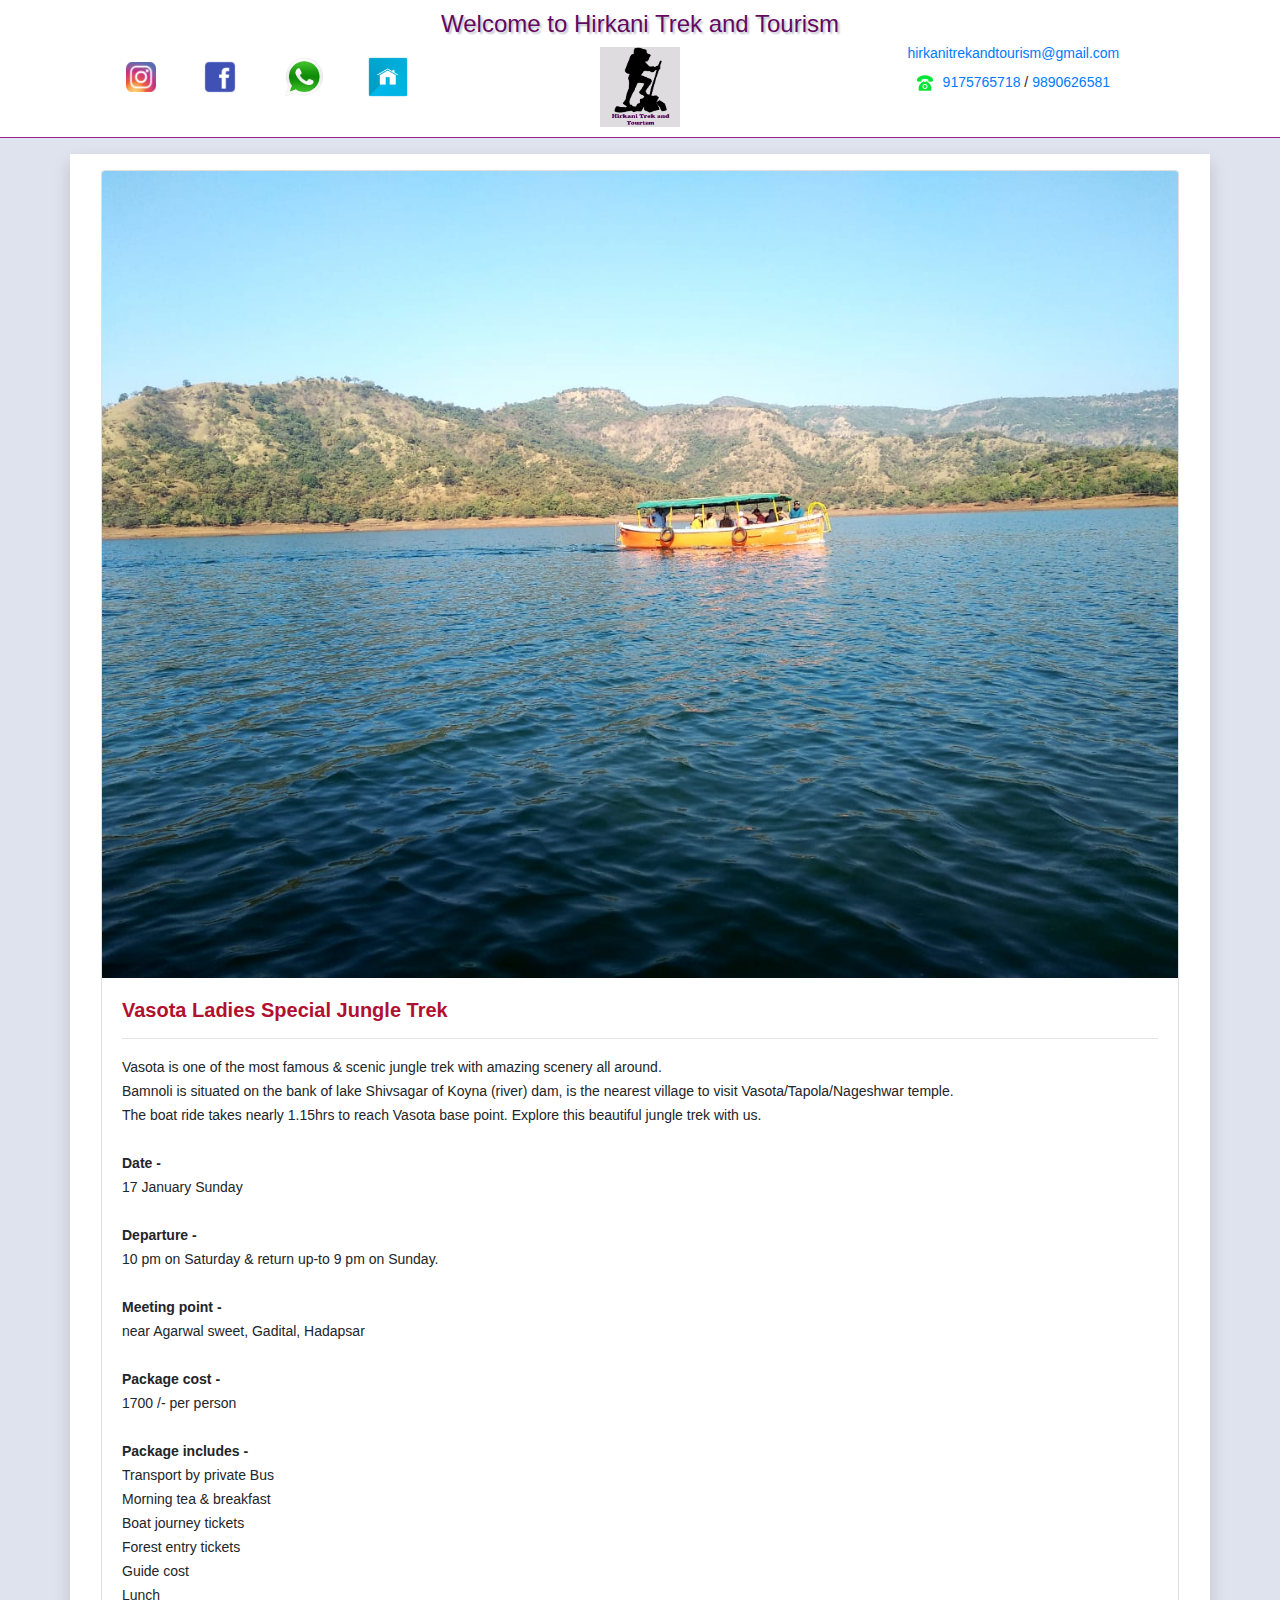
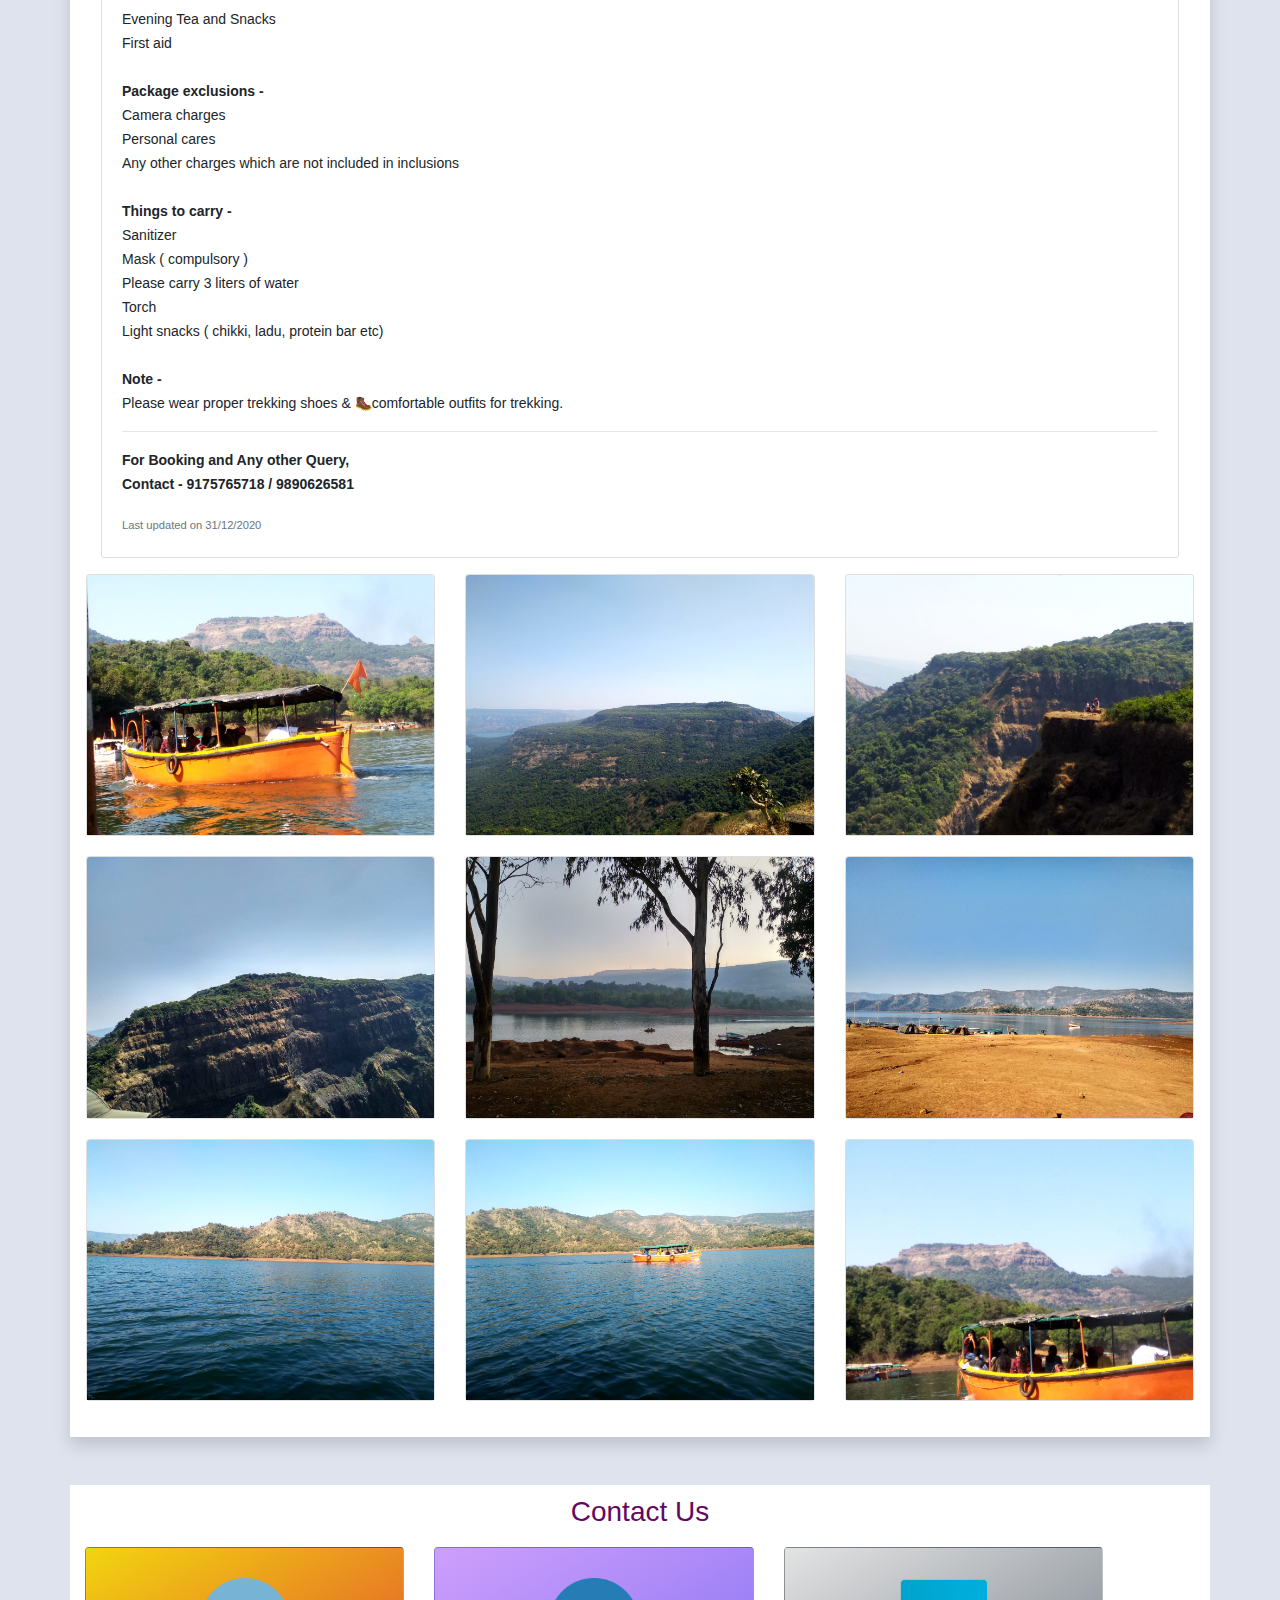
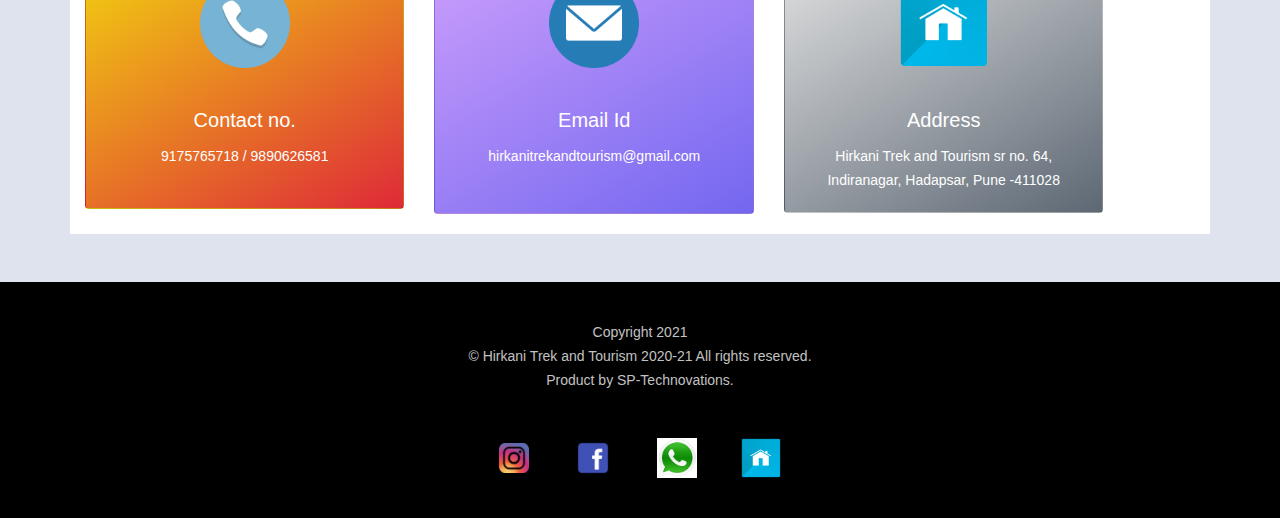
<file: vasota.html>
﻿<!DOCTYPE html>
<html xmlns="http://www.w3.org/1999/xhtml">
<head>
    <title>Vasota ladies special jungle Trek</title>
    <link rel="icon" href="Images/newLogo.png">
    <meta charset="utf-8">
    <meta name="viewport" content="width=device-width, initial-scale=1, shrink-to-fit=no">
    <meta content="Hirkani trek and tourism offers Vasota only Ladies Jungle trek. Vasota is one of the most famous & scenic jungle trek with amazing scenery all around.
   
    Bamnoli is situated on the bank of lake Shivsagar of Koyna (river) dam, is the nearest village to visit Vasota/Tapola/Nageshwar temple.
   
    The boat ride takes nearly 1.15hrs to reach Vasota base point. Explore this beautiful jungle trek with us." property="og:description">
    <meta content="Solo or group Tours For Girls, ladies | Women Travel Groups or familygroups | India - Travel-Groups-for-Women | vasota only ladies jungle trek" property="og:title">
    <meta property="og:url" content="https://www.hirkanitrekandtourism.com/vasota">
    <meta property="og:site_name" content="Hirkani Trek and Tourism">
    <meta property="og:type" content="website">
    <meta name="keywords" content="Women, trek, only ladies, vasota, sahyadri">

    <link rel="stylesheet" href="https://stackpath.bootstrapcdn.com/bootstrap/4.5.2/css/bootstrap.min.css">

    <!-- JS, Popper.js, and jQuery -->
    <script src="https://code.jquery.com/jquery-3.5.1.slim.min.js"></script>
    <script src="https://cdn.jsdelivr.net/npm/popper.js@1.16.1/dist/umd/popper.min.js"></script>
    <script src="https://stackpath.bootstrapcdn.com/bootstrap/4.5.2/js/bootstrap.min.js"></script>

    <link rel="stylesheet" href="style.css">

</head>
<body>
    <div class="container-fluid" style="padding-top: 10px; line-height: 12px; background-color: white;">
        <div class="row">
            <div class="col-md-12">
                <div class="row justify-content-center">

                    <h4 style="color: #63095f; text-shadow: 2px 2px 2px #c0c5ce; text-align: center; padding-left: 20px; padding-right: 20px;">Welcome to Hirkani Trek and Tourism</h4>
                </div>
            </div>
        </div>
        <div class="row">
            <div class="col-md-5 ">
                <div class="row justify-content-center" style="padding-bottom:10px;padding-top:10px;">
                    <center>
                        <a href=""><img src="images/pngguru.com (1).png" alt="" height="30px" width="30px"></a>
                        <a href="https://www.facebook.com/Hirkani-Trek-And-Tourism-106792008017568"><img src="images/pngguru.com (2).png" alt="" height="40px" width="40px" style="margin-left:40px;"></a>
                        <a href=" https://wa.me/9175765718"><img src="images/whatsapp.jpg" alt="" height="40px" width="40px" style="margin-left:40px; "></a>
                        <a href=" index.html"><img src="images/home.png" alt="" height="40px" width="40px" style="margin-left:40px; "></a>
                    </center>
                </div>
            </div>
            <div class="col-md-2">
                <div class="row justify-content-center" style="padding-bottom:10px;">
                    <img src="images/logo2.png" height="80px" width="80px">
                </div>
            </div>
            <div class="col-md-5">
                <center>
                    <p><a href="mailto: hirkanitrekandtourism@gmail.com">hirkanitrekandtourism@gmail.com</a></p>

                    <p><img class="imglogo" src="images/phone.png" height="16px" width="16px" style="margin-right:10px;"><a href="tel:9175765718">9175765718</a> / <a href="tel:9890626581">9890626581</a></p>
                </center>
            </div>
        </div>
        <div class="row" style="height: 1px; background-color: #972193;"></div>
    </div>
    <div class="container shadow p-3 mb-5" style="background-color:white;margin-top:16px;">
        <div class="col-md-12">
            <div class="card mb-3">
                <img class="card-img-top" src="images/v2.jpeg" alt="Card image cap">
                <div class="card-body">
                    <h5 class="card-title"style="color: #b2102e"><b>Vasota Ladies Special Jungle Trek</b></h5>
                    <p class="card-text">
                        <hr />Vasota is one of the most famous & scenic jungle trek with amazing scenery all around.<br />
                        Bamnoli is situated on the bank of lake Shivsagar of Koyna (river) dam, is the nearest village to visit Vasota/Tapola/Nageshwar temple.<br />
                        The boat ride takes nearly 1.15hrs to reach Vasota base point. Explore this beautiful jungle trek with us.<br /><br />

                        <strong>Date -</strong><br /> 17 January Sunday<br /><br />

                        <strong>Departure - </strong><br />10 pm on Saturday & return up-to 9 pm on Sunday.<br /><br />

                        <strong>Meeting point -</strong><br /> near Agarwal sweet,  Gadital, Hadapsar<br /><br />

                        <strong>Package cost -</strong><br /> 1700 /- per person<br /><br />

                        <strong>Package includes -</strong><br />
                        Transport by private Bus<br />
                        Morning tea & breakfast<br />
                        Boat journey tickets<br />
                        Forest entry tickets<br />
                        Guide cost<br />
                        Lunch<br />
                        Evening Tea and Snacks<br />
                        First aid<br /><br />

                        <strong>Package exclusions -</strong><br />
                        Camera charges<br />
                        Personal cares<br />
                        Any other charges which are not included in inclusions<br /><br />

                        <strong>Things to carry -</strong><br />
                        Sanitizer<br />
                        Mask ( compulsory )<br />
                        Please carry 3 liters of water<br />
                        Torch<br />
                        Light snacks ( chikki, ladu, protein bar etc)<br /><br />

                        <strong>Note -</strong><br />
                        Please wear proper trekking shoes & 🥾comfortable outfits for trekking.<br />
                        <hr />
                    <p>
                        <strong>For Booking and Any other Query,</strong><br />
                        <strong>Contact - 9175765718 / 9890626581</strong><br />

                    </p>

                    <p class="card-text"><small class="text-muted">Last updated on 31/12/2020</small></p>
                </div>
            </div>
        </div>
        <div class="row">
            <div class="col-md-4">
                <div class="card" style="width: 100%; margin-bottom: 20px;">
                    <img class="card-img-top" src="images/v (8).jpeg" alt="Card image cap">

                </div>
            </div>
            <div class="col-md-4">
                <div class="card" style="width: 100%; margin-bottom: 20px;">
                    <img class="card-img-top" src="images/v (5).jpeg" alt="Card image cap">

                </div>
            </div>
            <div class="col-md-4">
                <div class="card" style="width: 100%; margin-bottom: 20px;">
                    <img class="card-img-top" src="images/v (3).jpeg" alt="Card image cap">

                </div>
            </div>
        </div>
        <div class="row">
            <div class="col-md-4">
                <div class="card" style="width: 100%; margin-bottom: 20px;">
                    <img class="card-img-top" src="images/v (20).jpeg" alt="Card image cap">

                </div>
            </div>
            <div class="col-md-4">
                <div class="card" style="width: 100%; margin-bottom: 20px;">
                    <img class="card-img-top" src="images/v (17).jpeg" alt="Card image cap">

                </div>
            </div>
            <div class="col-md-4">
                <div class="card" style="width: 100%; margin-bottom: 20px;">
                    <img class="card-img-top" src="images/v (15).jpeg" alt="Card image cap">

                </div>
            </div>
        </div>
        <div class="row">
            <div class="col-md-4">
                <div class="card" style="width: 100%; margin-bottom: 20px;">
                    <img class="card-img-top" src="images/v (12).jpeg" alt="Card image cap">

                </div>
            </div>
            <div class="col-md-4">
                <div class="card" style="width: 100%; margin-bottom: 20px;">
                    <img class="card-img-top" src="images/v (11).jpeg" alt="Card image cap">

                </div>
            </div>
            <div class="col-md-4">
                <div class="card" style="width: 100%; margin-bottom: 20px;">
                    <img class="card-img-top" src="images/v (10).jpeg" alt="Card image cap">

                </div>
            </div>
        </div>
    </div>
    <div class="container" style="background-color:white">
        <center><h3 style="color: #63095f;padding-top:10px;padding-bottom:10px;">Contact Us</h3></center>
        <div class="card-group">
            <div class="row justify-content-center">
                <div class="col-md-4" style="padding-bottom:20px;">
                    <div class="card" style="  background: linear-gradient(150deg, #f2d50f, #de2a38 100%);">
                        <center><img class="card-img-top" style="width:90px;height:90px;margin-top:30px;margin-bottom:20px;" src="images/iconfinder_phone_1055012.png" alt="Card image cap"></center>
                        <div class="card-body">
                            <center><h5 class="card-title" style="color:white;">Contact no.</h5></center>
                            <center><p class="card-text" style="color: white; margin-bottom: 20px;">9175765718 / 9890626581 </p></center>

                        </div>
                    </div>
                </div>

                <div class="col-md-4" style="padding-bottom:20px;">
                    <div class="card" style="  background: linear-gradient(150deg, #CE9FFC, #7367F0 100%);">
                        <center><img class="card-img-top" style="width: 90px; height: 90px; margin-top: 30px; margin-bottom: 20px;" src="images/email.png" alt="Card image cap"></center>
                        <div class="card-body">
                            <center>
                                <h5 class="card-title" style="color:white;">Email Id</h5>
                            </center>
                            <center> <p class="card-text" style="margin-bottom: 25px; color: white;">hirkanitrekandtourism@gmail.com</p></center>

                        </div>
                    </div>
                </div>
                <div class="col-md-4">
                    <div class="card" style="  background: linear-gradient(150deg, #E3E3E3, #5D6874 100%);">

                        <center><img class="card-img-top" style="width: 90px; height: 90px; margin-top: 30px; margin-bottom: 20px;" src="images/home.png" alt="Card image cap"></center>
                        <div class="card-body">
                            <center>
                                <h5 class="card-title" style="color:white;">Address</h5>
                            </center>

                            <center>
                                <p class="card-text" style="color:white;">
                                    Hirkani Trek and Tourism

                                    sr no. 64, Indiranagar,
                                    Hadapsar, Pune -411028
                                </p>
                            </center>
                        </div>
                    </div>
                </div>
            </div>
        </div>
    </div>
    <br /><br />
    <!-- ---------------------------footer------------------------- -->

    <section>
        <div class="container-fluid" style="background-color:black;padding-top:10px;padding-bottom:10px;">


            <div class="container">
                <div class="row justify-content-center">
                    <div class="col-md-6">

                        <p class="text-center" style="color: #C2C2C2; margin-top: 2em;">
                            Copyright 2021<br /> © Hirkani Trek and Tourism
                            2020-21 All rights reserved.<br />Product by SP-Technovations.
                        </p>
                    </div>

                </div>
                <div class="row justify-content-center">
                    <div class="col-md-8">
                        <div class="row justify-content-center" style="padding-bottom:30px;padding-top:30px;">
                            <center>
                                <a href=""><img src="images/pngguru.com (1).png" alt="" height="30px" width="30px"></a>
                                <a href="https://www.facebook.com/Hirkani-Trek-And-Tourism-106792008017568"><img src="images/pngguru.com (2).png" alt="" height="40px" width="40px" style="margin-left:40px;"></a>
                                <a href=" https://wa.me/9175765718"><img src="images/whatsapp.jpg" alt="" height="40px" width="40px" style="margin-left:40px; "></a>
                                <a href=" index.html"><img src="images/home.png" alt="" height="40px" width="40px" style="margin-left:40px; "></a>
                            </center>
                        </div>

                    </div>
                </div>
            </div>
        </div>

    </section>
</body>
</html>
</file>
<file: style.css>
﻿body {
  font-size: 14px;
  line-height: 24px;
  margin: 0px;
  font-family: "Montserrat", sans-serif;
  
  background-color: #dfe3ee;
  height: 100%;
  width: 100%;
}
* {
  margin: 0;
  padding: 0;
  box-sizing: border-box;
}
ul.navbar-nav a:hover {
  color: yellow !important;
}
.dropdown-menu {
  background-color: black;
}
.dropdown-item {
  color: white;
}
.dropdown-item:hover {
  color: black;
  background-color: black;
}

@media screen and (max-width: 768px) {
 h4 {
     font-size:20px;
    
 }
}
</file>
